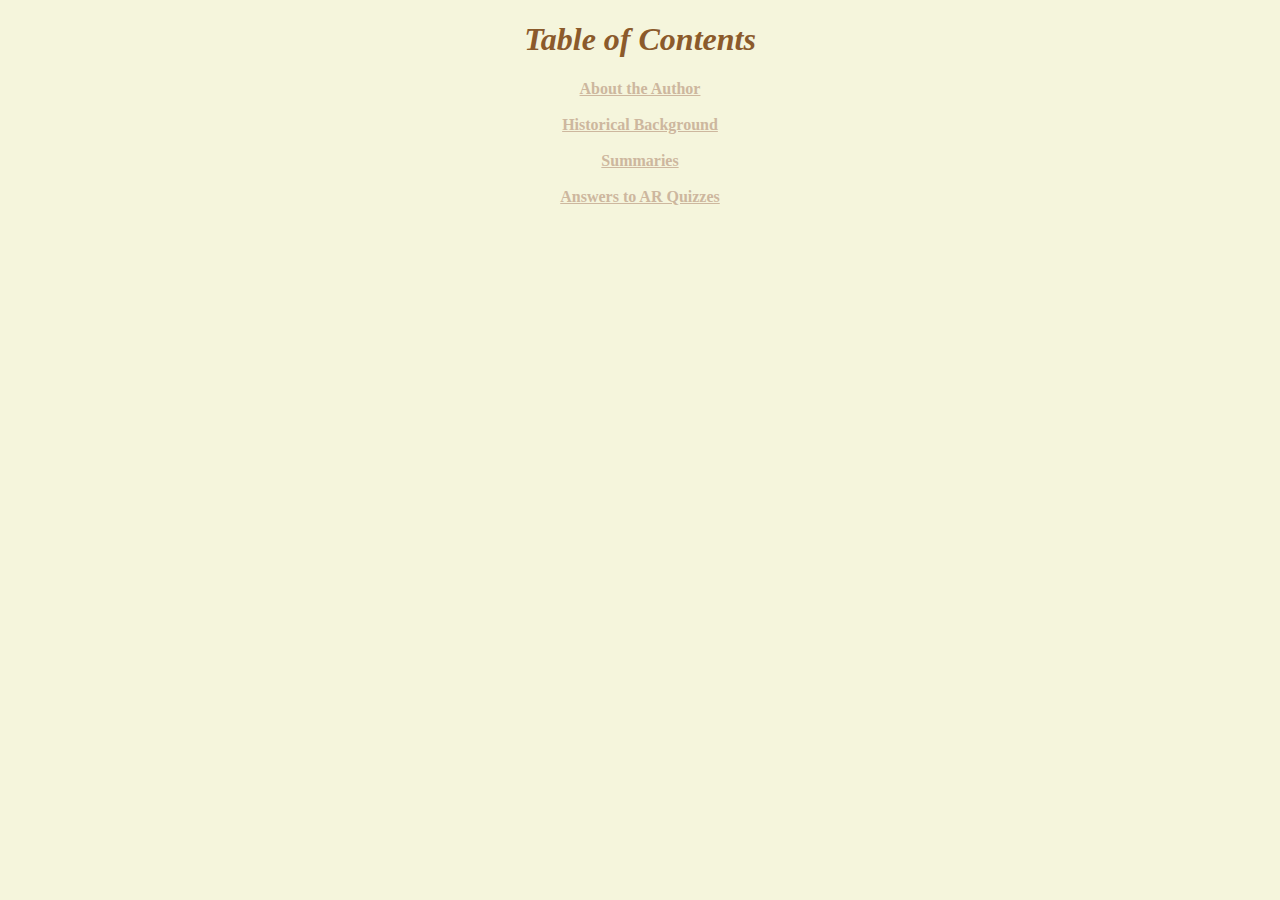
<file: index.html>
<!doctype html>
  <html lang="eng-US">
    <head>
      <meta charset="utf-8">
      <title>Table of Contents</title>
      <link rel="stylesheet" href="css/index.css">
    </head>
    <body>
      <h1><i>Table of Contents</h1></i>
<!--List-->
      <li><b><a href="About the Author.html"<li>About the Author</li></b></a>
<br>
      <li><b><a href="Historical Background.html"<li>Historical Background</li></b></a>
<br>
      <li><b><a href="Summaries.html"<li>Summaries</li></b></a>
<br>
      <li><b><a href="Answers to AR Quizzes.html"<li>Answers to AR Quizzes</li></b></a>
</body>
</html>
</file>
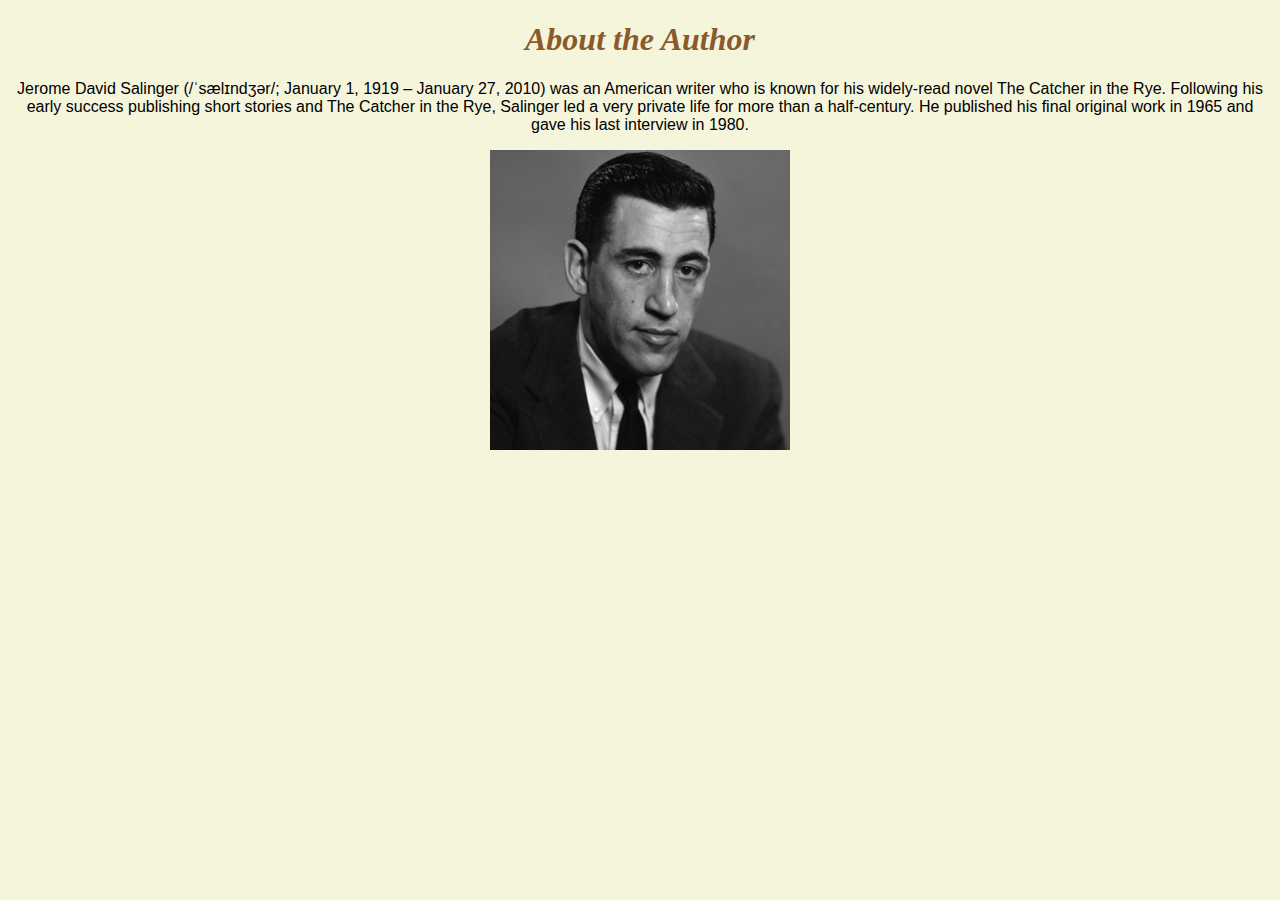
<file: About the Author.html>
<!doctype html>
  <html lang="eng-US">
  <head>
    <meta charset="utf-8">
    <title>About the Author</title>
    <link rel="stylesheet" href="css/author.css">
  </head>
  <body>
    <h1><i>About the Author</i></h1>
    <p>Jerome David Salinger (/ˈsælɪndʒər/; January 1, 1919 – January 27, 2010) was an American writer who is known for his widely-read novel The Catcher in the Rye. Following his early success publishing short stories and The Catcher in the Rye, Salinger led a very private life for more than a half-century. He published his final original work in 1965 and gave his last interview in 1980.</p>
<img src="photos/salinger.jpg" width="300" heigth="300">
  </body>
</html>
</file>
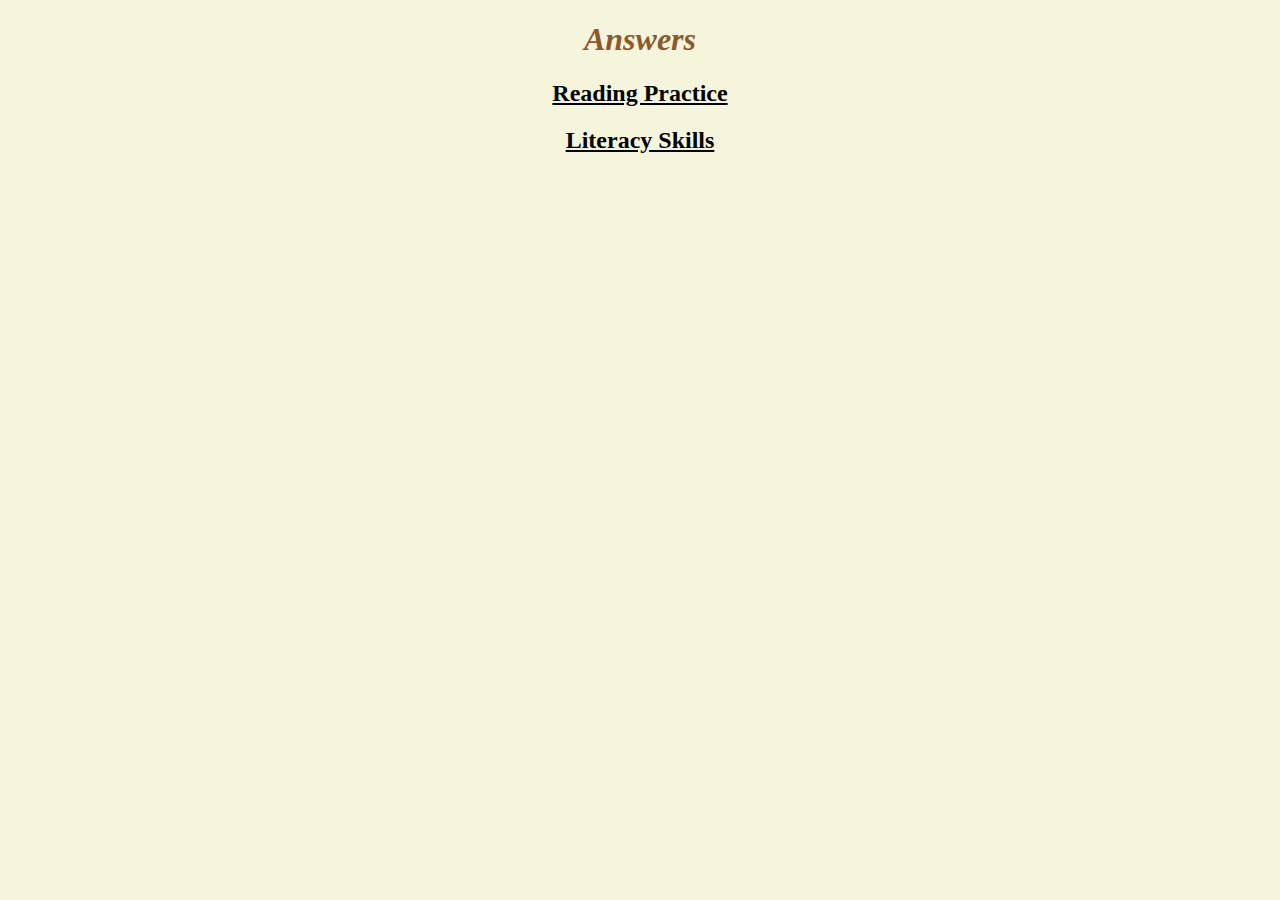
<file: Answers to AR Quizzes.html>
<!doctype html>
  <html lang="eng-US">
  <head>
    <meta charset="utf-8">
    <title>Answers to AR Quizzes</title>
    <link rel="stylesheet" href="css/author.css">
  </head>
  <body>
    <h1><i>Answers</i></h1>
    <h2><a href="Reading Practice.html">Reading Practice</h2>
    <h2><a href="Literacy Skills.html">Literacy Skills</h2>
    </body>
    </html>
</file>
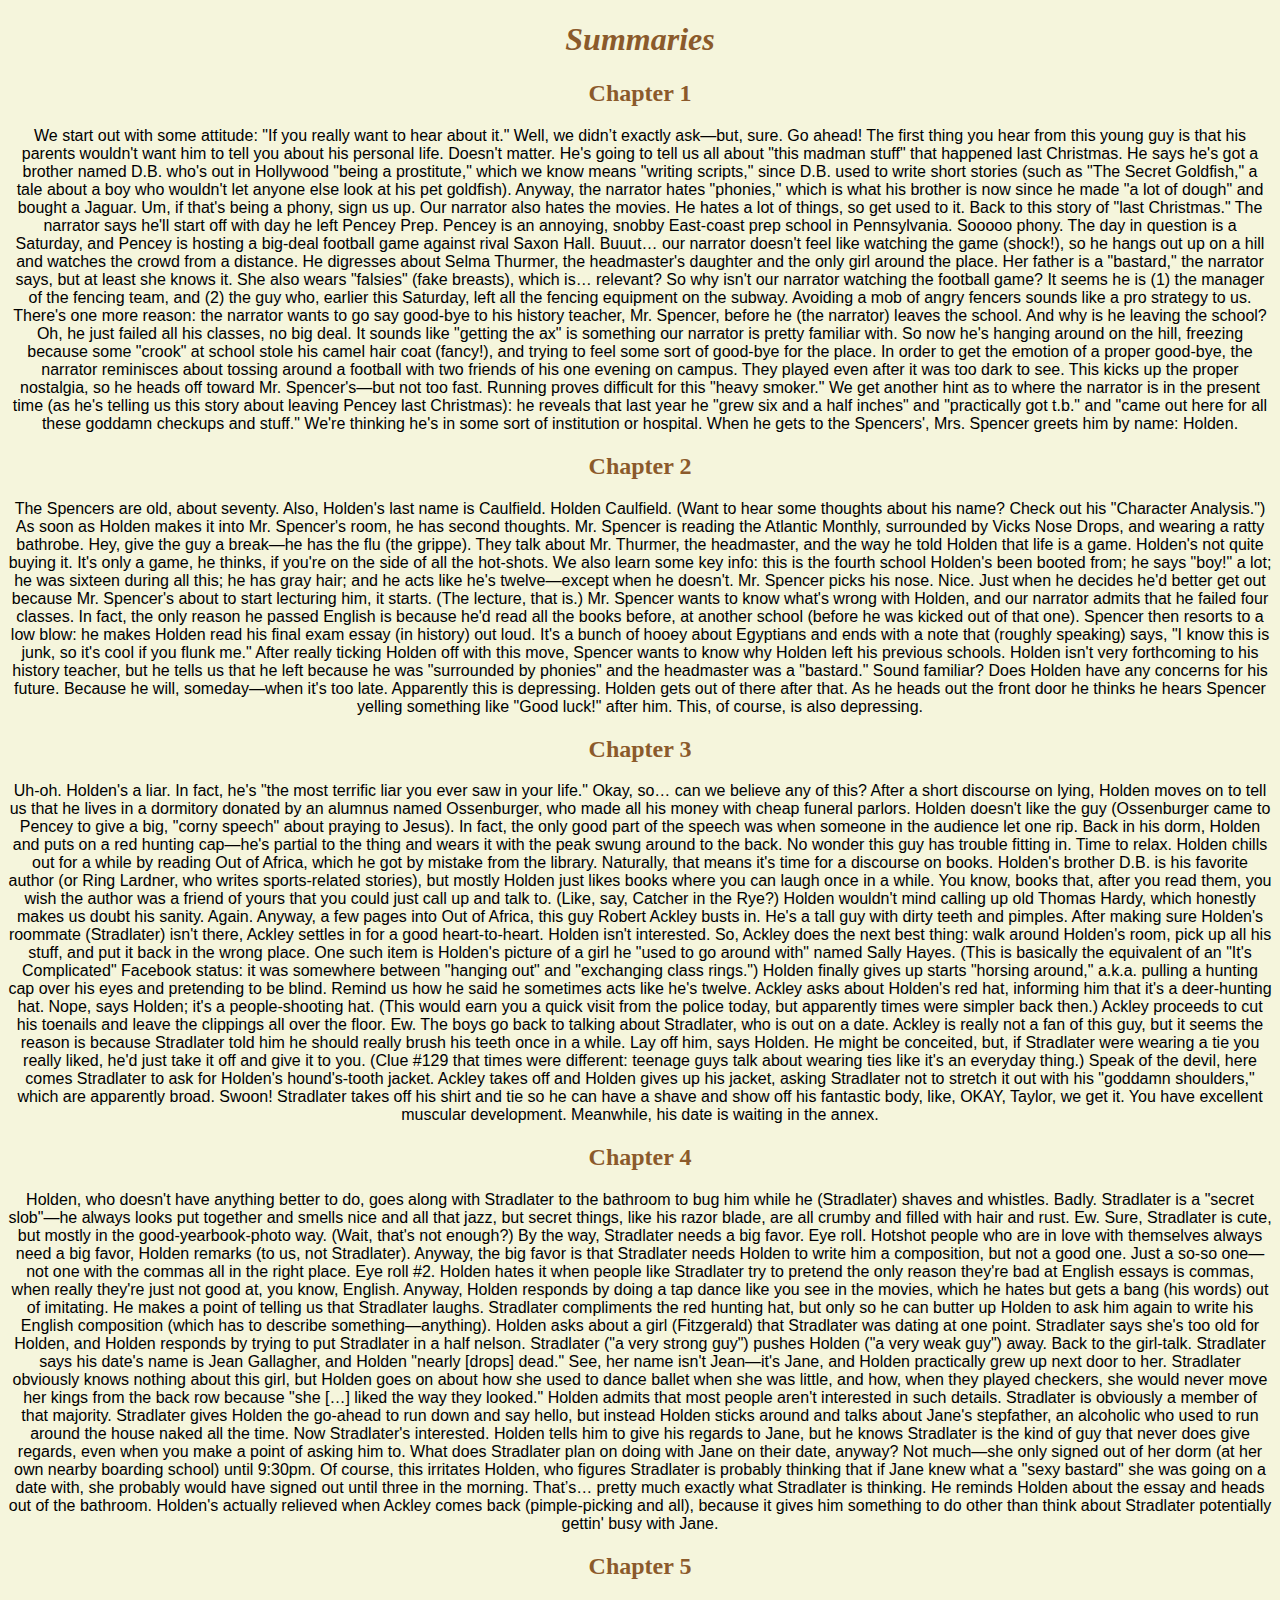
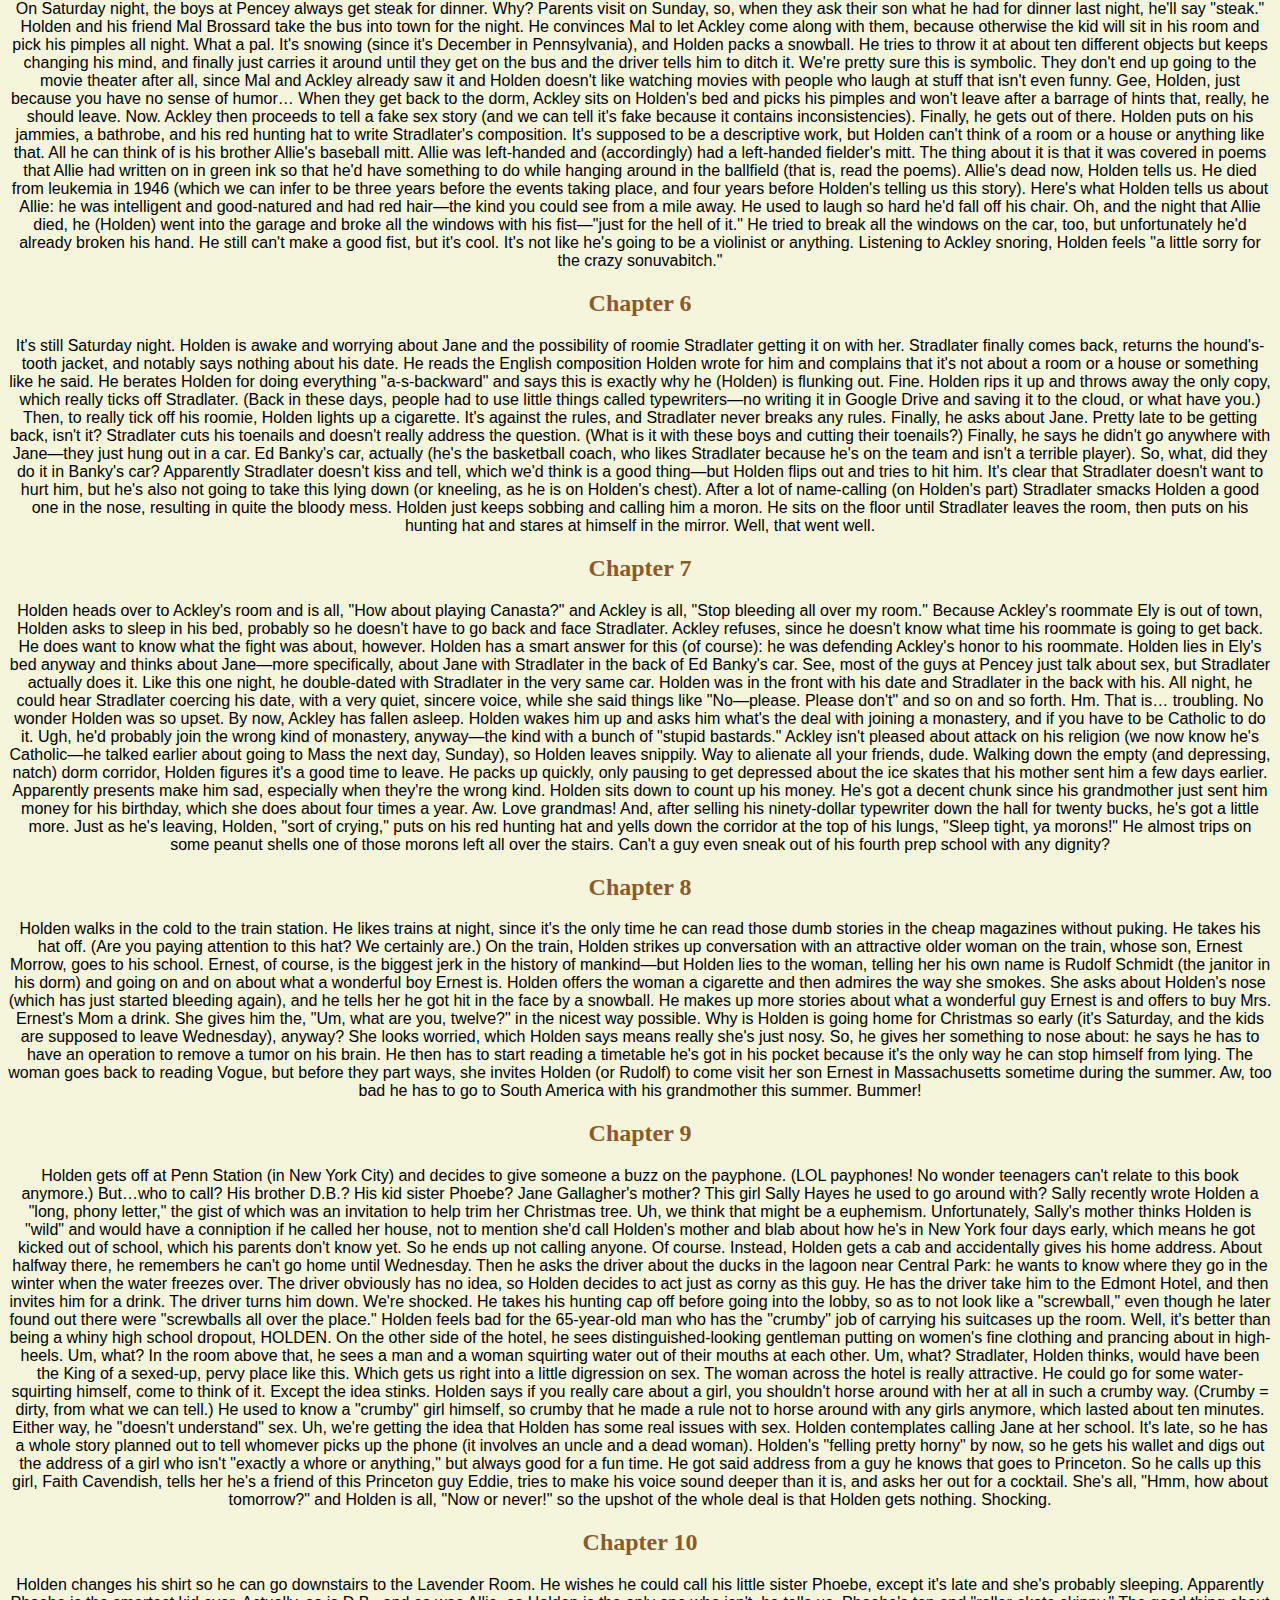
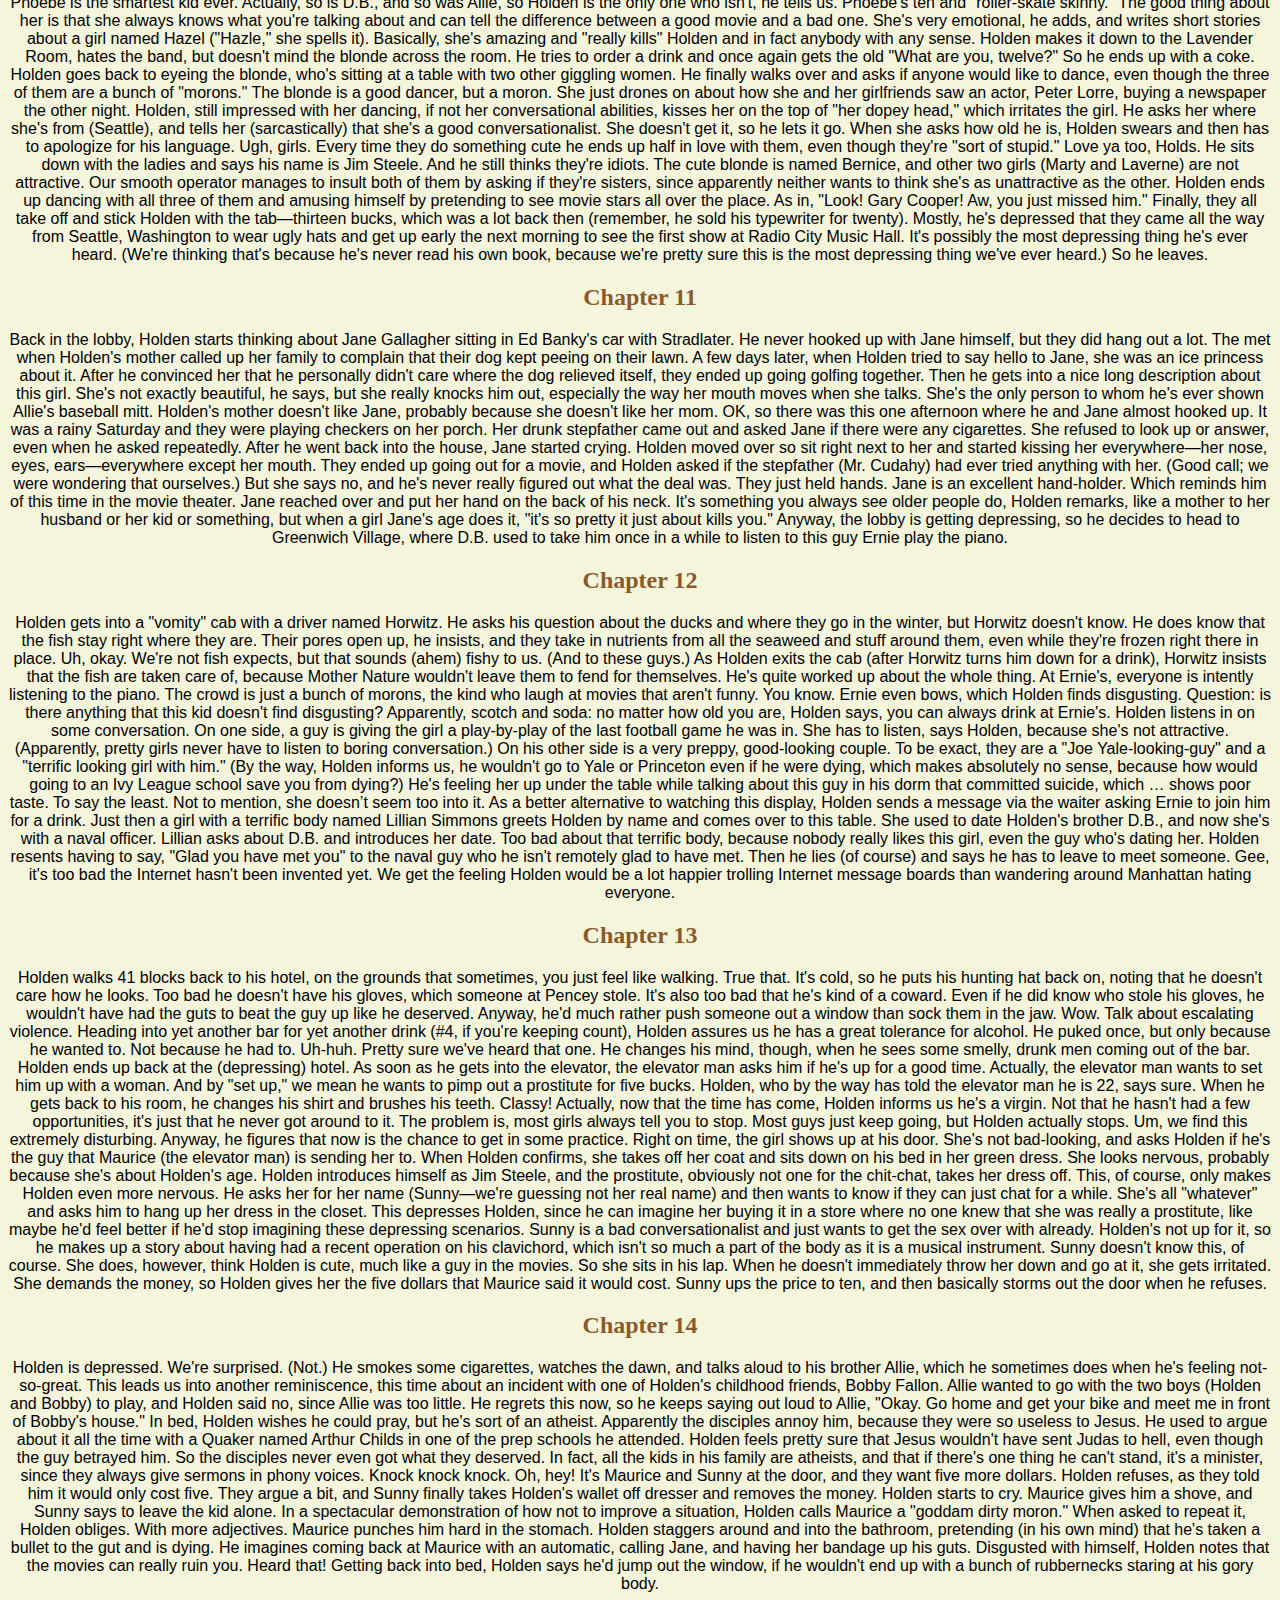
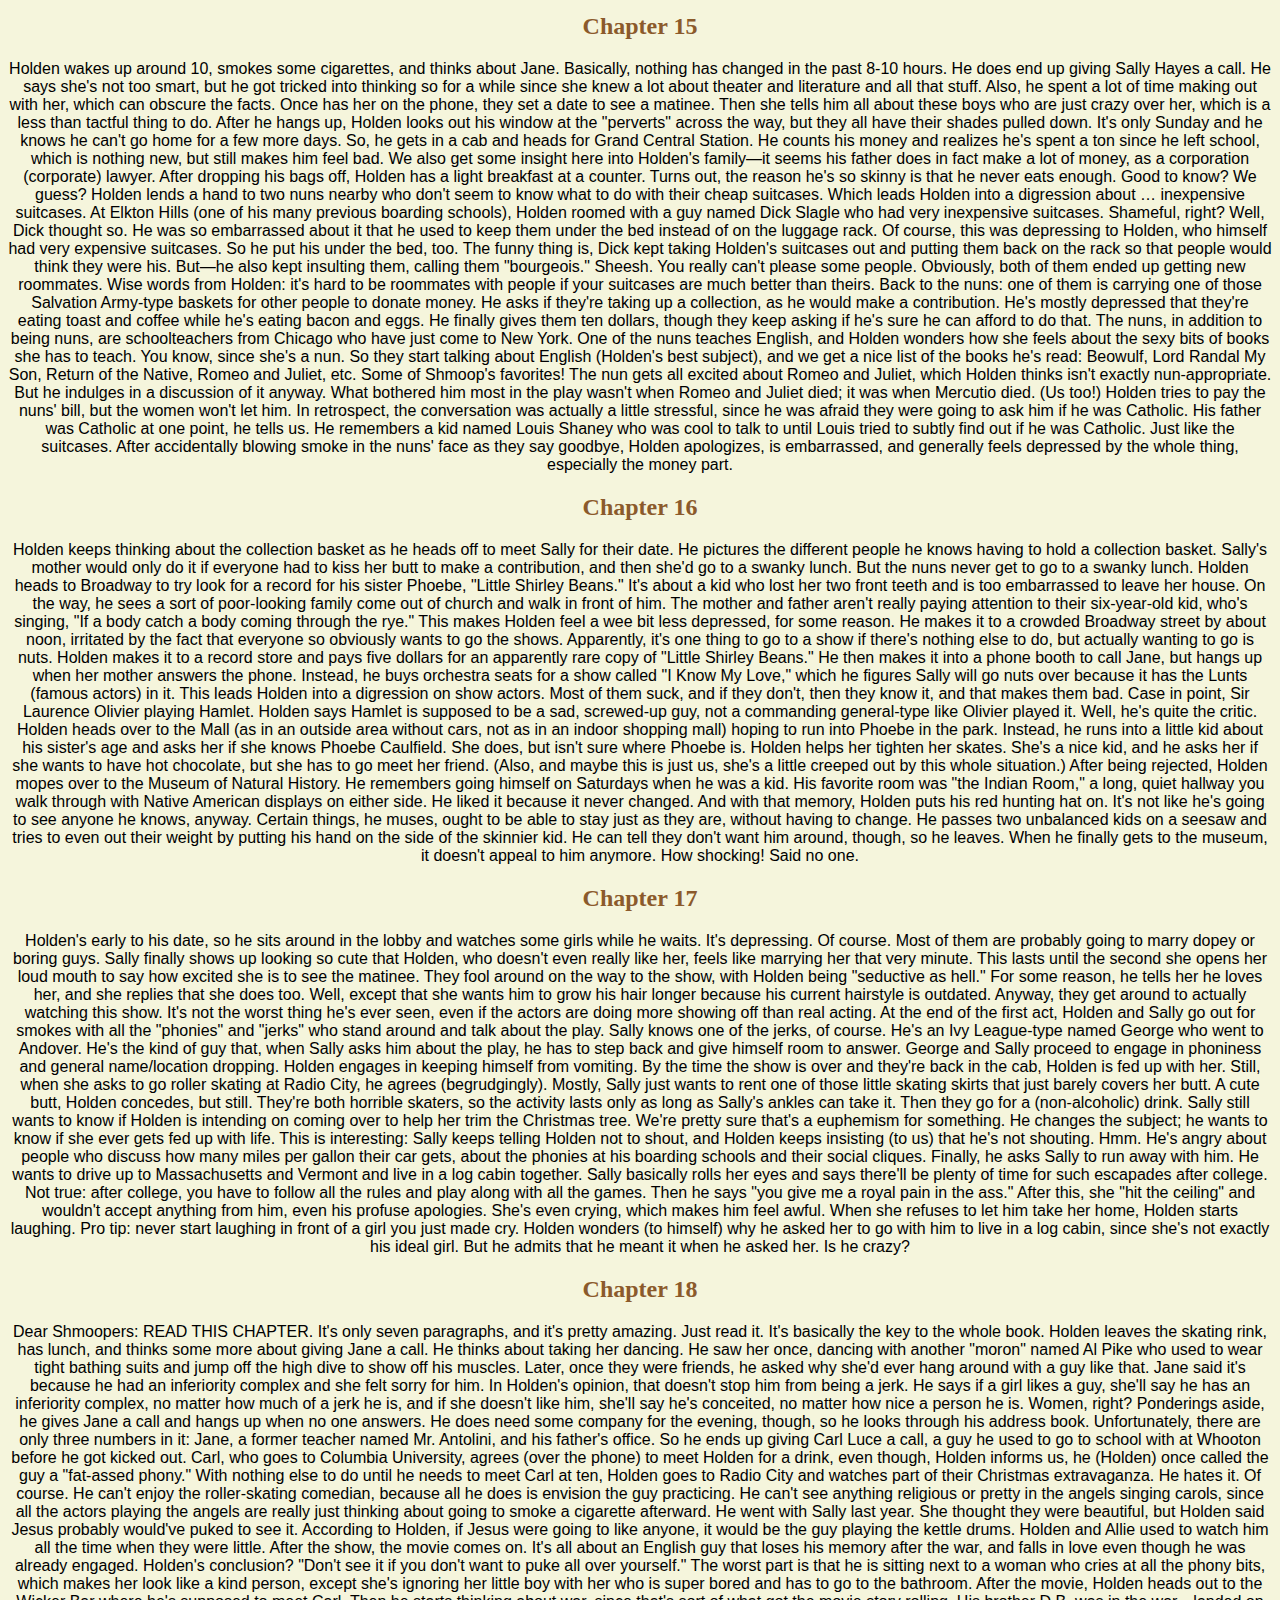
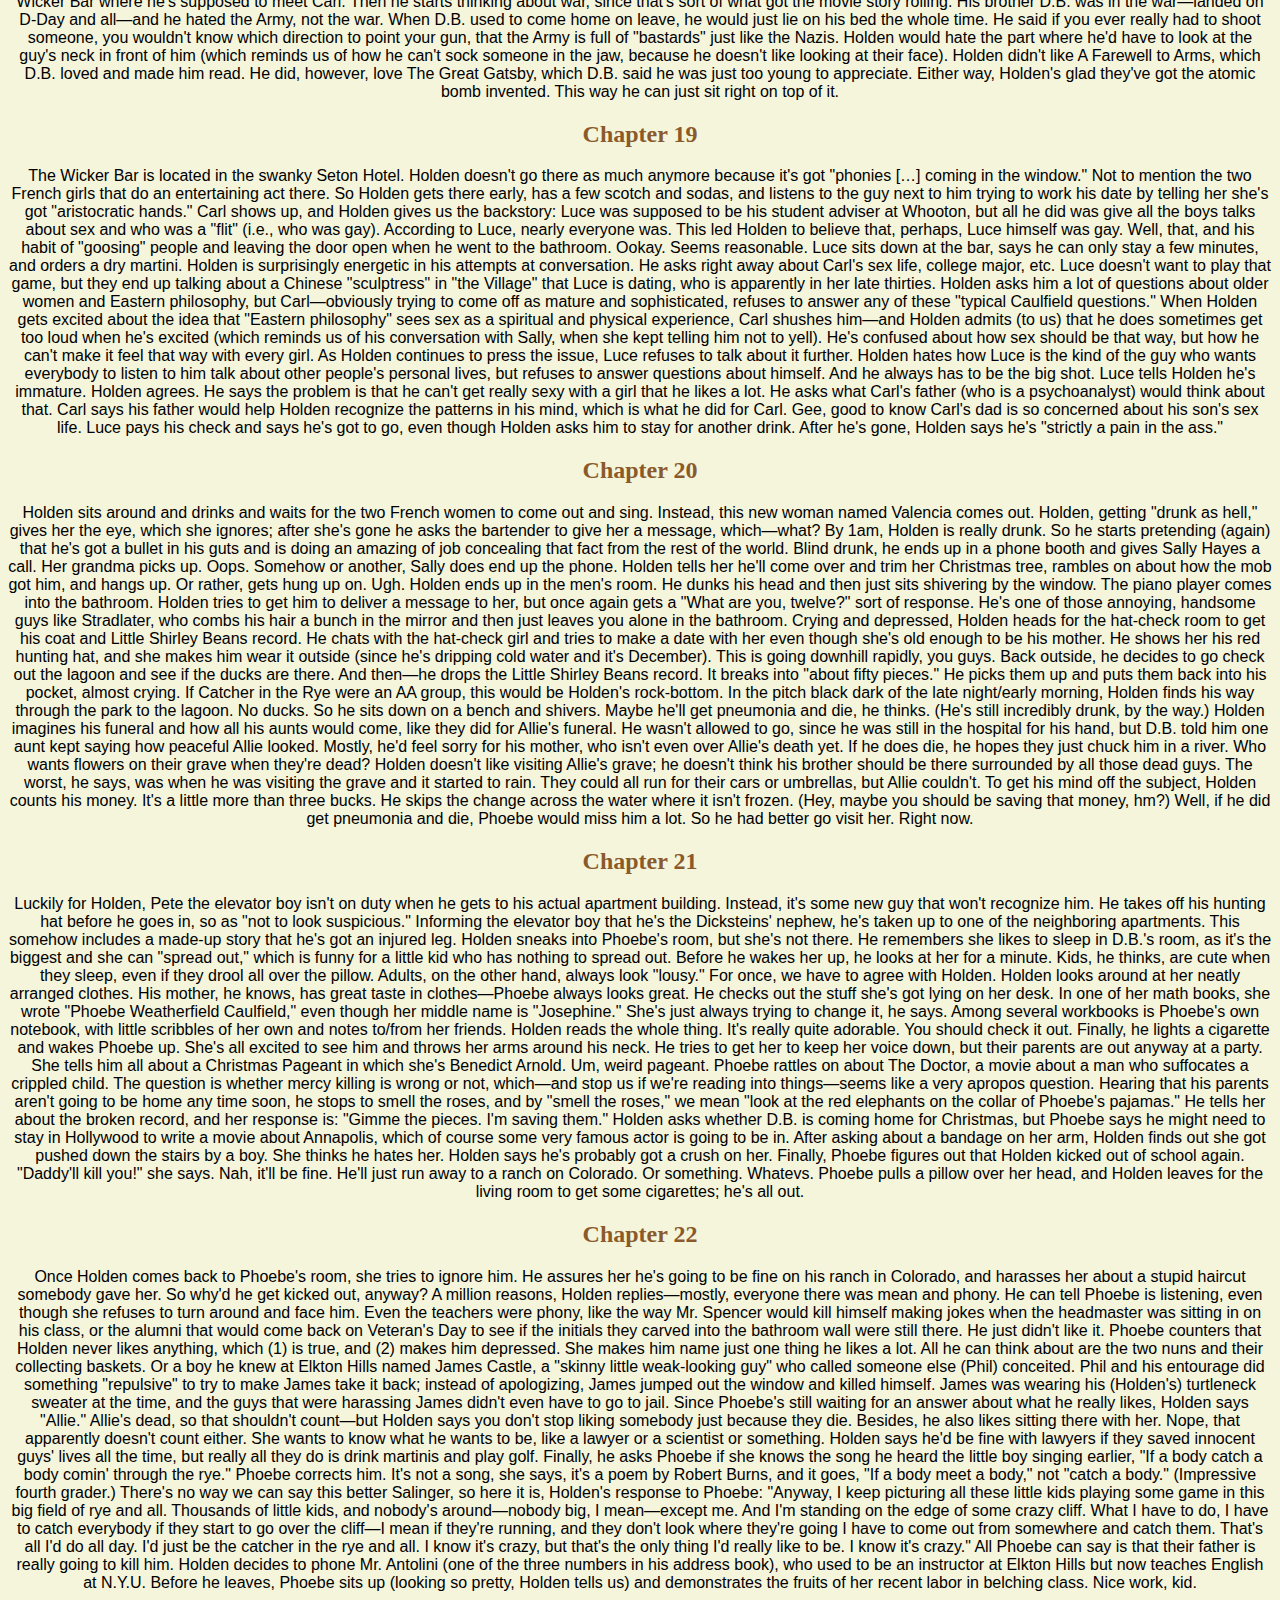
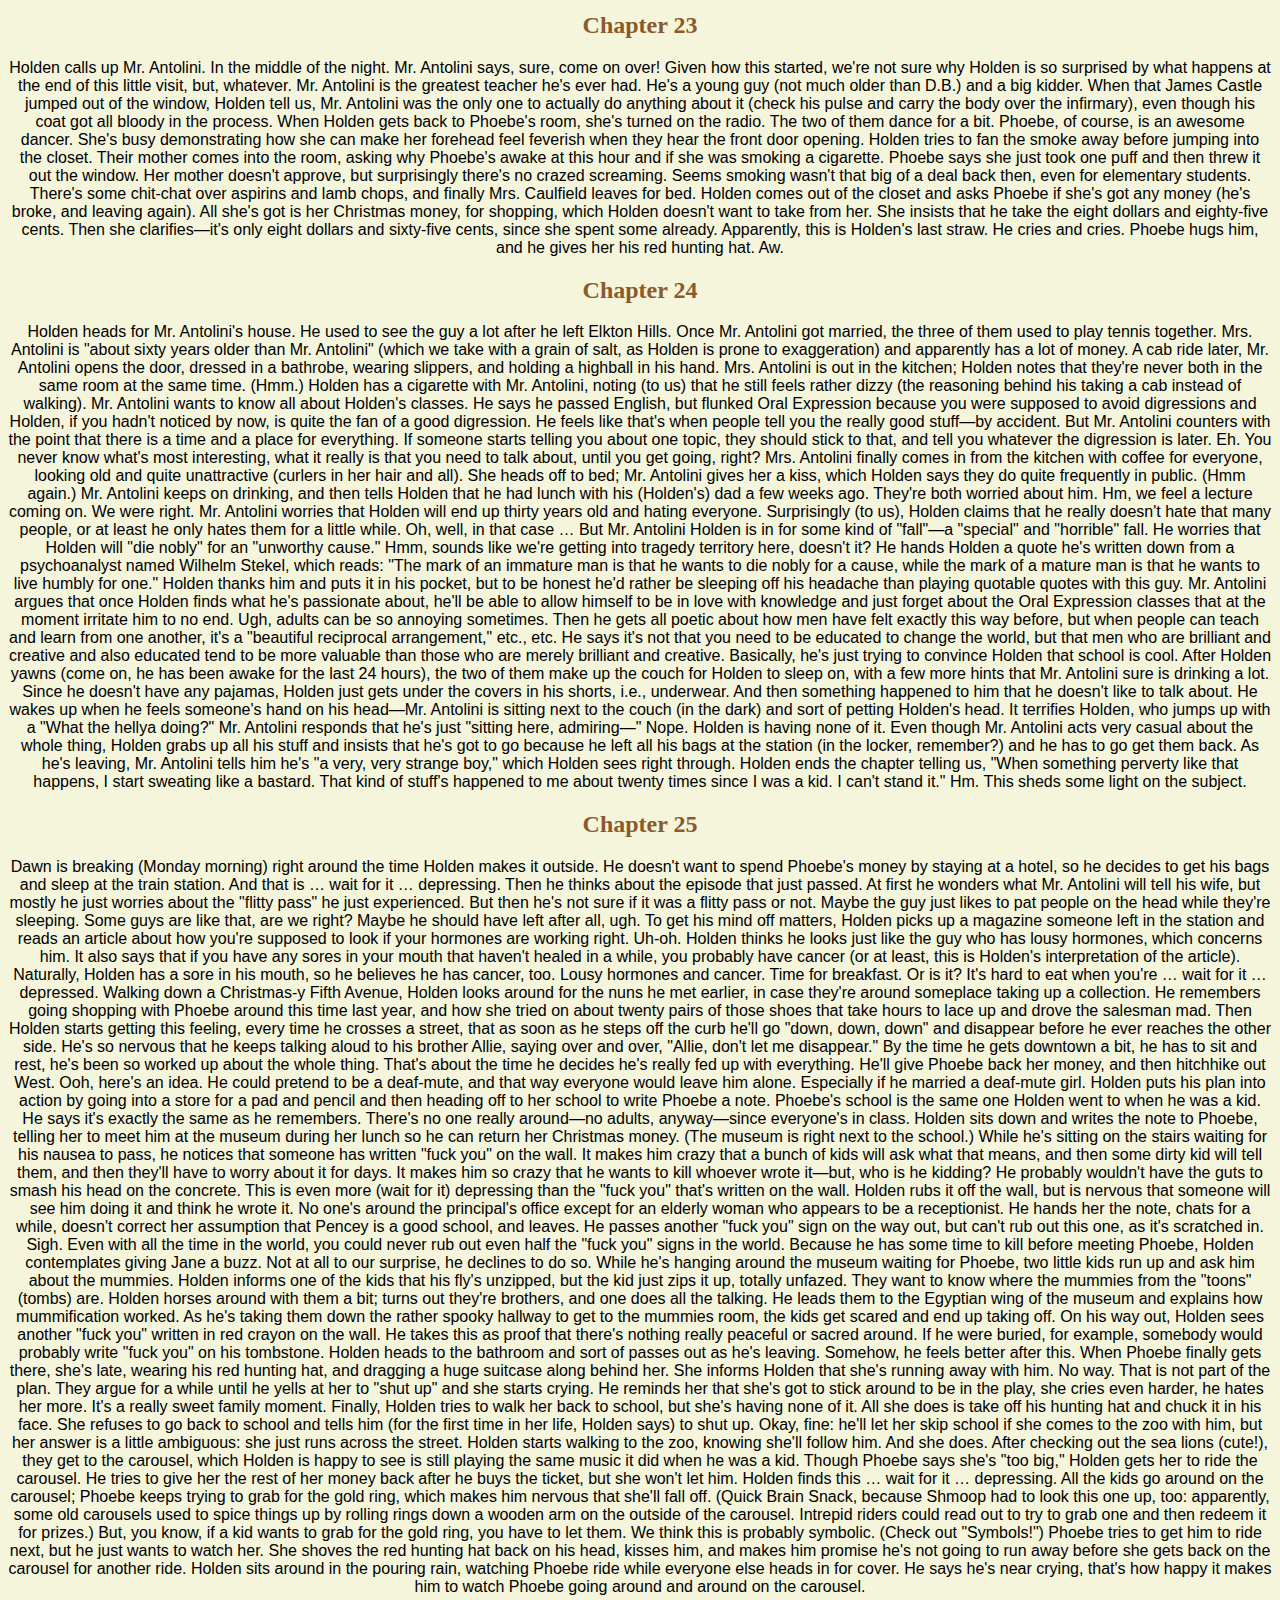
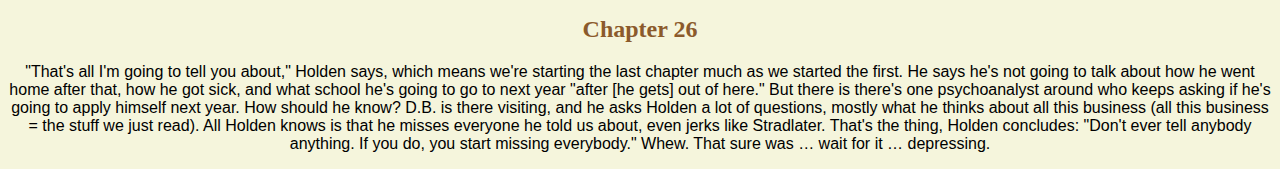
<file: Complete Summaries.html>
<!doctype html>
  <html lang="eng-US">
    <head>
      <meta charset="utf-8">
      <title>Complete Summaries</title>
      <link rel="stylesheet" href="css/summaries.css">
    </head>
  <body>
    <h1><i>Summaries</i></h1>
    <h2><a name="Chapter_1">Chapter 1</h2>
    <p>We start out with some attitude: "If you really want to hear about it."
Well, we didn’t exactly ask—but, sure. Go ahead!
The first thing you hear from this young guy is that his parents wouldn't want him to tell you about his personal life. Doesn't matter. He's going to tell us all about "this madman stuff" that happened last Christmas.
He says he's got a brother named D.B. who's out in Hollywood "being a prostitute," which we know means "writing scripts," since D.B. used to write short stories (such as "The Secret Goldfish," a tale about a boy who wouldn't let anyone else look at his pet goldfish).
Anyway, the narrator hates "phonies," which is what his brother is now since he made "a lot of dough" and bought a Jaguar.
Um, if that's being a phony, sign us up.
Our narrator also hates the movies. He hates a lot of things, so get used to it.


Back to this story of "last Christmas." The narrator says he'll start off with day he left Pencey Prep. Pencey is an annoying, snobby East-coast prep school in Pennsylvania. Sooooo phony.
The day in question is a Saturday, and Pencey is hosting a big-deal football game against rival Saxon Hall. Buuut… our narrator doesn't feel like watching the game (shock!), so he hangs out up on a hill and watches the crowd from a distance.
He digresses about Selma Thurmer, the headmaster's daughter and the only girl around the place. Her father is a "bastard," the narrator says, but at least she knows it. She also wears "falsies" (fake breasts), which is… relevant?
So why isn't our narrator watching the football game? It seems he is (1) the manager of the fencing team, and (2) the guy who, earlier this Saturday, left all the fencing equipment on the subway.
Avoiding a mob of angry fencers sounds like a pro strategy to us.
There's one more reason: the narrator wants to go say good-bye to his history teacher, Mr. Spencer, before he (the narrator) leaves the school.
And why is he leaving the school?
Oh, he just failed all his classes, no big deal.
It sounds like "getting the ax" is something our narrator is pretty familiar with.
So now he's hanging around on the hill, freezing because some "crook" at school stole his camel hair coat (fancy!), and trying to feel some sort of good-bye for the place.
In order to get the emotion of a proper good-bye, the narrator reminisces about tossing around a football with two friends of his one evening on campus. They played even after it was too dark to see.
This kicks up the proper nostalgia, so he heads off toward Mr. Spencer's—but not too fast. Running proves difficult for this "heavy smoker."
We get another hint as to where the narrator is in the present time (as he's telling us this story about leaving Pencey last Christmas): he reveals that last year he "grew six and a half inches" and "practically got t.b." and "came out here for all these goddamn checkups and stuff."
We're thinking he's in some sort of institution or hospital.
When he gets to the Spencers', Mrs. Spencer greets him by name: Holden.</p>
  <h2><a name="Chapter_2">Chapter 2</a></h2>
  <p>The Spencers are old, about seventy.
Also, Holden's last name is Caulfield. Holden Caulfield. (Want to hear some thoughts about his name? Check out his "Character Analysis.")
As soon as Holden makes it into Mr. Spencer's room, he has second thoughts.
Mr. Spencer is reading the Atlantic Monthly, surrounded by Vicks Nose Drops, and wearing a ratty bathrobe.
Hey, give the guy a break—he has the flu (the grippe).
They talk about Mr. Thurmer, the headmaster, and the way he told Holden that life is a game.
Holden's not quite buying it. It's only a game, he thinks, if you're on the side of all the hot-shots.
We also learn some key info: this is the fourth school Holden's been booted from; he says "boy!" a lot; he was sixteen during all this; he has gray hair; and he acts like he's twelve—except when he doesn't.
Mr. Spencer picks his nose.
Nice.
Just when he decides he'd better get out because Mr. Spencer's about to start lecturing him, it starts. (The lecture, that is.)
Mr. Spencer wants to know what's wrong with Holden, and our narrator admits that he failed four classes.
In fact, the only reason he passed English is because he'd read all the books before, at another school (before he was kicked out of that one).
Spencer then resorts to a low blow: he makes Holden read his final exam essay (in history) out loud. It's a bunch of hooey about Egyptians and ends with a note that (roughly speaking) says, "I know this is junk, so it's cool if you flunk me."
After really ticking Holden off with this move, Spencer wants to know why Holden left his previous schools.
Holden isn't very forthcoming to his history teacher, but he tells us that he left because he was "surrounded by phonies" and the headmaster was a "bastard." Sound familiar?
Does Holden have any concerns for his future. Because he will, someday—when it's too late.
Apparently this is depressing.
Holden gets out of there after that. As he heads out the front door he thinks he hears Spencer yelling something like "Good luck!" after him.
This, of course, is also depressing.</p>
<h2><a name="Chapter_3">Chapter 3</a></h2>
  <p>Uh-oh. Holden's a liar. In fact, he's "the most terrific liar you ever saw in your life."
Okay, so… can we believe any of this?
After a short discourse on lying, Holden moves on to tell us that he lives in a dormitory donated by an alumnus named Ossenburger, who made all his money with cheap funeral parlors.
Holden doesn't like the guy (Ossenburger came to Pencey to give a big, "corny speech" about praying to Jesus).
In fact, the only good part of the speech was when someone in the audience let one rip.
Back in his dorm, Holden and puts on a red hunting cap—he's partial to the thing and wears it with the peak swung around to the back.
No wonder this guy has trouble fitting in.
Time to relax. Holden chills out for a while by reading Out of Africa, which he got by mistake from the library.
Naturally, that means it's time for a discourse on books. Holden's brother D.B. is his favorite author (or Ring Lardner, who writes sports-related stories), but mostly Holden just likes books where you can laugh once in a while.
You know, books that, after you read them, you wish the author was a friend of yours that you could just call up and talk to. (Like, say, Catcher in the Rye?)
Holden wouldn't mind calling up old Thomas Hardy, which honestly makes us doubt his sanity. Again.
Anyway, a few pages into Out of Africa, this guy Robert Ackley busts in. He's a tall guy with dirty teeth and pimples.
After making sure Holden's roommate (Stradlater) isn't there, Ackley settles in for a good heart-to-heart.
Holden isn't interested.
So, Ackley does the next best thing: walk around Holden's room, pick up all his stuff, and put it back in the wrong place.
One such item is Holden's picture of a girl he "used to go around with" named Sally Hayes. (This is basically the equivalent of an "It's Complicated" Facebook status: it was somewhere between "hanging out" and "exchanging class rings.")
Holden finally gives up starts "horsing around," a.k.a. pulling a hunting cap over his eyes and pretending to be blind.
Remind us how he said he sometimes acts like he's twelve.
Ackley asks about Holden's red hat, informing him that it's a deer-hunting hat.
Nope, says Holden; it's a people-shooting hat. (This would earn you a quick visit from the police today, but apparently times were simpler back then.)
Ackley proceeds to cut his toenails and leave the clippings all over the floor. Ew.
The boys go back to talking about Stradlater, who is out on a date. Ackley is really not a fan of this guy, but it seems the reason is because Stradlater told him he should really brush his teeth once in a while.
Lay off him, says Holden. He might be conceited, but, if Stradlater were wearing a tie you really liked, he'd just take it off and give it to you.
(Clue #129 that times were different: teenage guys talk about wearing ties like it's an everyday thing.)
Speak of the devil, here comes Stradlater to ask for Holden's hound's-tooth jacket.
Ackley takes off and Holden gives up his jacket, asking Stradlater not to stretch it out with his "goddamn shoulders," which are apparently broad. Swoon!
Stradlater takes off his shirt and tie so he can have a shave and show off his fantastic body, like, OKAY, Taylor, we get it. You have excellent muscular development.
Meanwhile, his date is waiting in the annex.</p>
  <h2><a name="Chapter_4">Chapter 4</a></h2>
    <p>Holden, who doesn't have anything better to do, goes along with Stradlater to the bathroom to bug him while he (Stradlater) shaves and whistles. Badly.
Stradlater is a "secret slob"—he always looks put together and smells nice and all that jazz, but secret things, like his razor blade, are all crumby and filled with hair and rust. Ew.
Sure, Stradlater is cute, but mostly in the good-yearbook-photo way. (Wait, that's not enough?)
By the way, Stradlater needs a big favor. Eye roll. Hotshot people who are in love with themselves always need a big favor, Holden remarks (to us, not Stradlater).
Anyway, the big favor is that Stradlater needs Holden to write him a composition, but not a good one. Just a so-so one—not one with the commas all in the right place.
Eye roll #2. Holden hates it when people like Stradlater try to pretend the only reason they're bad at English essays is commas, when really they're just not good at, you know, English.
Anyway, Holden responds by doing a tap dance like you see in the movies, which he hates but gets a bang (his words) out of imitating.
He makes a point of telling us that Stradlater laughs.
Stradlater compliments the red hunting hat, but only so he can butter up Holden to ask him again to write his English composition (which has to describe something—anything).
Holden asks about a girl (Fitzgerald) that Stradlater was dating at one point. Stradlater says she's too old for Holden, and Holden responds by trying to put Stradlater in a half nelson.
Stradlater ("a very strong guy") pushes Holden ("a very weak guy") away.
Back to the girl-talk. Stradlater says his date's name is Jean Gallagher, and Holden "nearly [drops] dead."
See, her name isn't Jean—it's Jane, and Holden practically grew up next door to her.
Stradlater obviously knows nothing about this girl, but Holden goes on about how she used to dance ballet when she was little, and how, when they played checkers, she would never move her kings from the back row because "she […] liked the way they looked."
Holden admits that most people aren't interested in such details. Stradlater is obviously a member of that majority.
Stradlater gives Holden the go-ahead to run down and say hello, but instead Holden sticks around and talks about Jane's stepfather, an alcoholic who used to run around the house naked all the time.
Now Stradlater's interested.
Holden tells him to give his regards to Jane, but he knows Stradlater is the kind of guy that never does give regards, even when you make a point of asking him to.
What does Stradlater plan on doing with Jane on their date, anyway?
Not much—she only signed out of her dorm (at her own nearby boarding school) until 9:30pm.
Of course, this irritates Holden, who figures Stradlater is probably thinking that if Jane knew what a "sexy bastard" she was going on a date with, she probably would have signed out until three in the morning.
That’s… pretty much exactly what Stradlater is thinking. He reminds Holden about the essay and heads out of the bathroom.
Holden's actually relieved when Ackley comes back (pimple-picking and all), because it gives him something to do other than think about Stradlater potentially gettin' busy with Jane.</p>
  <h2><a name="Chapter_5">Chapter 5</h2>
    <p>On Saturday night, the boys at Pencey always get steak for dinner.
Why? Parents visit on Sunday, so, when they ask their son what he had for dinner last night, he'll say "steak."
Holden and his friend Mal Brossard take the bus into town for the night. He convinces Mal to let Ackley come along with them, because otherwise the kid will sit in his room and pick his pimples all night. What a pal.
It's snowing (since it's December in Pennsylvania), and Holden packs a snowball.
He tries to throw it at about ten different objects but keeps changing his mind, and finally just carries it around until they get on the bus and the driver tells him to ditch it. We're pretty sure this is symbolic.
They don't end up going to the movie theater after all, since Mal and Ackley already saw it and Holden doesn't like watching movies with people who laugh at stuff that isn't even funny.
Gee, Holden, just because you have no sense of humor…
When they get back to the dorm, Ackley sits on Holden's bed and picks his pimples and won't leave after a barrage of hints that, really, he should leave. Now. Ackley then proceeds to tell a fake sex story (and we can tell it's fake because it contains inconsistencies).
Finally, he gets out of there. Holden puts on his jammies, a bathrobe, and his red hunting hat to write Stradlater's composition.
It's supposed to be a descriptive work, but Holden can't think of a room or a house or anything like that. All he can think of is his brother Allie's baseball mitt.
Allie was left-handed and (accordingly) had a left-handed fielder's mitt. The thing about it is that it was covered in poems that Allie had written on in green ink so that he'd have something to do while hanging around in the ballfield (that is, read the poems).
Allie's dead now, Holden tells us. He died from leukemia in 1946 (which we can infer to be three years before the events taking place, and four years before Holden's telling us this story).
Here's what Holden tells us about Allie: he was intelligent and good-natured and had red hair—the kind you could see from a mile away. He used to laugh so hard he'd fall off his chair.
Oh, and the night that Allie died, he (Holden) went into the garage and broke all the windows with his fist—"just for the hell of it."
He tried to break all the windows on the car, too, but unfortunately he'd already broken his hand. He still can't make a good fist, but it's cool. It's not like he's going to be a violinist or anything.
Listening to Ackley snoring, Holden feels "a little sorry for the crazy sonuvabitch."</p>
<h2><a name="Chapter_6">Chapter 6</h2>
  <p>It's still Saturday night. Holden is awake and worrying about Jane and the possibility of roomie Stradlater getting it on with her.
Stradlater finally comes back, returns the hound's-tooth jacket, and notably says nothing about his date.
He reads the English composition Holden wrote for him and complains that it's not about a room or a house or something like he said. He berates Holden for doing everything "a-s-backward" and says this is exactly why he (Holden) is flunking out.
Fine. Holden rips it up and throws away the only copy, which really ticks off Stradlater. (Back in these days, people had to use little things called typewriters—no writing it in Google Drive and saving it to the cloud, or what have you.)
Then, to really tick off his roomie, Holden lights up a cigarette. It's against the rules, and Stradlater never breaks any rules.
Finally, he asks about Jane. Pretty late to be getting back, isn't it?
Stradlater cuts his toenails and doesn't really address the question. (What is it with these boys and cutting their toenails?)
Finally, he says he didn't go anywhere with Jane—they just hung out in a car. Ed Banky's car, actually (he's the basketball coach, who likes Stradlater because he's on the team and isn't a terrible player).
So, what, did they do it in Banky's car?
Apparently Stradlater doesn't kiss and tell, which we'd think is a good thing—but Holden flips out and tries to hit him.
It's clear that Stradlater doesn't want to hurt him, but he's also not going to take this lying down (or kneeling, as he is on Holden's chest).
After a lot of name-calling (on Holden's part) Stradlater smacks Holden a good one in the nose, resulting in quite the bloody mess.
Holden just keeps sobbing and calling him a moron. He sits on the floor until Stradlater leaves the room, then puts on his hunting hat and stares at himself in the mirror.
Well, that went well.</p>
<h2><a name="Chapter_7">Chapter 7</h2>
    <p>Holden heads over to Ackley's room and is all, "How about playing Canasta?" and Ackley is all, "Stop bleeding all over my room."
Because Ackley's roommate Ely is out of town, Holden asks to sleep in his bed, probably so he doesn't have to go back and face Stradlater.
Ackley refuses, since he doesn't know what time his roommate is going to get back.
He does want to know what the fight was about, however. Holden has a smart answer for this (of course): he was defending Ackley's honor to his roommate.
Holden lies in Ely's bed anyway and thinks about Jane—more specifically, about Jane with Stradlater in the back of Ed Banky's car. See, most of the guys at Pencey just talk about sex, but Stradlater actually does it.
Like this one night, he double-dated with Stradlater in the very same car. Holden was in the front with his date and Stradlater in the back with his.
All night, he could hear Stradlater coercing his date, with a very quiet, sincere voice, while she said things like "No—please. Please don't" and so on and so forth.
Hm. That is… troubling. No wonder Holden was so upset.
By now, Ackley has fallen asleep. Holden wakes him up and asks him what's the deal with joining a monastery, and if you have to be Catholic to do it. Ugh, he'd probably join the wrong kind of monastery, anyway—the kind with a bunch of "stupid bastards."
Ackley isn't pleased about attack on his religion (we now know he's Catholic—he talked earlier about going to Mass the next day, Sunday), so Holden leaves snippily.
Way to alienate all your friends, dude.
Walking down the empty (and depressing, natch) dorm corridor, Holden figures it's a good time to leave.
He packs up quickly, only pausing to get depressed about the ice skates that his mother sent him a few days earlier. Apparently presents make him sad, especially when they're the wrong kind.
Holden sits down to count up his money.
He's got a decent chunk since his grandmother just sent him money for his birthday, which she does about four times a year. Aw. Love grandmas! And, after selling his ninety-dollar typewriter down the hall for twenty bucks, he's got a little more.
Just as he's leaving, Holden, "sort of crying," puts on his red hunting hat and yells down the corridor at the top of his lungs, "Sleep tight, ya morons!" He almost trips on some peanut shells one of those morons left all over the stairs.
Can't a guy even sneak out of his fourth prep school with any dignity?</p>
<h2><a name="Chapter_8">Chapter 8</h2>
    <p>Holden walks in the cold to the train station. He likes trains at night, since it's the only time he can read those dumb stories in the cheap magazines without puking.
He takes his hat off. (Are you paying attention to this hat? We certainly are.)
On the train, Holden strikes up conversation with an attractive older woman on the train, whose son, Ernest Morrow, goes to his school.
Ernest, of course, is the biggest jerk in the history of mankind—but Holden lies to the woman, telling her his own name is Rudolf Schmidt (the janitor in his dorm) and going on and on about what a wonderful boy Ernest is.
Holden offers the woman a cigarette and then admires the way she smokes.
She asks about Holden's nose (which has just started bleeding again), and he tells her he got hit in the face by a snowball.
He makes up more stories about what a wonderful guy Ernest is and offers to buy Mrs. Ernest's Mom a drink. She gives him the, "Um, what are you, twelve?" in the nicest way possible.
Why is Holden is going home for Christmas so early (it's Saturday, and the kids are supposed to leave Wednesday), anyway?
She looks worried, which Holden says means really she's just nosy. So, he gives her something to nose about: he says he has to have an operation to remove a tumor on his brain. He then has to start reading a timetable he's got in his pocket because it's the only way he can stop himself from lying.
The woman goes back to reading Vogue, but before they part ways, she invites Holden (or Rudolf) to come visit her son Ernest in Massachusetts sometime during the summer.
Aw, too bad he has to go to South America with his grandmother this summer. Bummer!</p>

<h2><a name="Chapter_9">Chapter 9</h2>
  <p>Holden gets off at Penn Station (in New York City) and decides to give someone a buzz on the payphone. (LOL payphones! No wonder teenagers can't relate to this book anymore.)
But…who to call? His brother D.B.? His kid sister Phoebe? Jane Gallagher's mother? This girl Sally Hayes he used to go around with?
Sally recently wrote Holden a "long, phony letter," the gist of which was an invitation to help trim her Christmas tree.
Uh, we think that might be a euphemism.
Unfortunately, Sally's mother thinks Holden is "wild" and would have a conniption if he called her house, not to mention she'd call Holden's mother and blab about how he's in New York four days early, which means he got kicked out of school, which his parents don't know yet.
So he ends up not calling anyone. Of course.
Instead, Holden gets a cab and accidentally gives his home address. About halfway there, he remembers he can't go home until Wednesday.
Then he asks the driver about the ducks in the lagoon near Central Park: he wants to know where they go in the winter when the water freezes over.
The driver obviously has no idea, so Holden decides to act just as corny as this guy. He has the driver take him to the Edmont Hotel, and then invites him for a drink.
The driver turns him down. We're shocked.


He takes his hunting cap off before going into the lobby, so as to not look like a "screwball," even though he later found out there were "screwballs all over the place."
Holden feels bad for the 65-year-old man who has the "crumby" job of carrying his suitcases up the room.
Well, it's better than being a whiny high school dropout, HOLDEN.
On the other side of the hotel, he sees distinguished-looking gentleman putting on women's fine clothing and prancing about in high-heels. Um, what?
In the room above that, he sees a man and a woman squirting water out of their mouths at each other.
Um, what?
Stradlater, Holden thinks, would have been the King of a sexed-up, pervy place like this.
Which gets us right into a little digression on sex. The woman across the hotel is really attractive. He could go for some water-squirting himself, come to think of it.
Except the idea stinks. Holden says if you really care about a girl, you shouldn't horse around with her at all in such a crumby way. (Crumby = dirty, from what we can tell.)
He used to know a "crumby" girl himself, so crumby that he made a rule not to horse around with any girls anymore, which lasted about ten minutes.
Either way, he "doesn't understand" sex.
Uh, we're getting the idea that Holden has some real issues with sex.
Holden contemplates calling Jane at her school. It's late, so he has a whole story planned out to tell whomever picks up the phone (it involves an uncle and a dead woman).
Holden's "felling pretty horny" by now, so he gets his wallet and digs out the address of a girl who isn't "exactly a whore or anything," but always good for a fun time. He got said address from a guy he knows that goes to Princeton.
So he calls up this girl, Faith Cavendish, tells her he's a friend of this Princeton guy Eddie, tries to make his voice sound deeper than it is, and asks her out for a cocktail.
She's all, "Hmm, how about tomorrow?" and Holden is all, "Now or never!" so the upshot of the whole deal is that Holden gets nothing. Shocking.</p>
<h2><a name="Chapter_10">Chapter 10</h2>
  <p>Holden changes his shirt so he can go downstairs to the Lavender Room. He wishes he could call his little sister Phoebe, except it's late and she's probably sleeping.
Apparently Phoebe is the smartest kid ever. Actually, so is D.B., and so was Allie, so Holden is the only one who isn't, he tells us.
Phoebe's ten and "roller-skate skinny." The good thing about her is that she always knows what you're talking about and can tell the difference between a good movie and a bad one. She's very emotional, he adds, and writes short stories about a girl named Hazel ("Hazle," she spells it).
Basically, she's amazing and "really kills" Holden and in fact anybody with any sense.
Holden makes it down to the Lavender Room, hates the band, but doesn't mind the blonde across the room.
He tries to order a drink and once again gets the old "What are you, twelve?" So he ends up with a coke.
Holden goes back to eyeing the blonde, who's sitting at a table with two other giggling women. He finally walks over and asks if anyone would like to dance, even though the three of them are a bunch of "morons."
The blonde is a good dancer, but a moron. She just drones on about how she and her girlfriends saw an actor, Peter Lorre, buying a newspaper the other night.
Holden, still impressed with her dancing, if not her conversational abilities, kisses her on the top of "her dopey head," which irritates the girl.
He asks her where she's from (Seattle), and tells her (sarcastically) that she's a good conversationalist. She doesn't get it, so he lets it go.
When she asks how old he is, Holden swears and then has to apologize for his language.
Ugh, girls. Every time they do something cute he ends up half in love with them, even though they're "sort of stupid."
Love ya too, Holds.
He sits down with the ladies and says his name is Jim Steele. And he still thinks they're idiots.
The cute blonde is named Bernice, and other two girls (Marty and Laverne) are not attractive. Our smooth operator manages to insult both of them by asking if they're sisters, since apparently neither wants to think she's as unattractive as the other.
Holden ends up dancing with all three of them and amusing himself by pretending to see movie stars all over the place. As in, "Look! Gary Cooper! Aw, you just missed him."
Finally, they all take off and stick Holden with the tab—thirteen bucks, which was a lot back then (remember, he sold his typewriter for twenty).
Mostly, he's depressed that they came all the way from Seattle, Washington to wear ugly hats and get up early the next morning to see the first show at Radio City Music Hall. It's possibly the most depressing thing he's ever heard.
(We're thinking that's because he's never read his own book, because we're pretty sure this is the most depressing thing we've ever heard.)
So he leaves.</p>
<h2><a name="Chapter_11">Chapter 11</h2>
  <p>Back in the lobby, Holden starts thinking about Jane Gallagher sitting in Ed Banky's car with Stradlater.
He never hooked up with Jane himself, but they did hang out a lot.
The met when Holden's mother called up her family to complain that their dog kept peeing on their lawn. A few days later, when Holden tried to say hello to Jane, she was an ice princess about it.
After he convinced her that he personally didn't care where the dog relieved itself, they ended up going golfing together.
Then he gets into a nice long description about this girl. She's not exactly beautiful, he says, but she really knocks him out, especially the way her mouth moves when she talks. She's the only person to whom he's ever shown Allie's baseball mitt.
Holden's mother doesn't like Jane, probably because she doesn't like her mom.
OK, so there was this one afternoon where he and Jane almost hooked up. It was a rainy Saturday and they were playing checkers on her porch. Her drunk stepfather came out and asked Jane if there were any cigarettes. She refused to look up or answer, even when he asked repeatedly.
After he went back into the house, Jane started crying. Holden moved over so sit right next to her and started kissing her everywhere—her nose, eyes, ears—everywhere except her mouth.
They ended up going out for a movie, and Holden asked if the stepfather (Mr. Cudahy) had ever tried anything with her. (Good call; we were wondering that ourselves.)
But she says no, and he's never really figured out what the deal was.
They just held hands. Jane is an excellent hand-holder.
Which reminds him of this time in the movie theater. Jane reached over and put her hand on the back of his neck. It's something you always see older people do, Holden remarks, like a mother to her husband or her kid or something, but when a girl Jane's age does it, "it's so pretty it just about kills you."
Anyway, the lobby is getting depressing, so he decides to head to Greenwich Village, where D.B. used to take him once in a while to listen to this guy Ernie play the piano.
</p>
<h2><a name="Chapter_12">Chapter 12</h2>
  <p>Holden gets into a "vomity" cab with a driver named Horwitz. He asks his question about the ducks and where they go in the winter, but Horwitz doesn't know.
He does know that the fish stay right where they are. Their pores open up, he insists, and they take in nutrients from all the seaweed and stuff around them, even while they're frozen right there in place.
Uh, okay. We're not fish expects, but that sounds (ahem) fishy to us. (And to these guys.)
As Holden exits the cab (after Horwitz turns him down for a drink), Horwitz insists that the fish are taken care of, because Mother Nature wouldn't leave them to fend for themselves. He's quite worked up about the whole thing.
At Ernie's, everyone is intently listening to the piano. The crowd is just a bunch of morons, the kind who laugh at movies that aren't funny. You know.
Ernie even bows, which Holden finds disgusting. Question: is there anything that this kid doesn't find disgusting?
Apparently, scotch and soda: no matter how old you are, Holden says, you can always drink at Ernie's.
Holden listens in on some conversation. On one side, a guy is giving the girl a play-by-play of the last football game he was in. She has to listen, says Holden, because she's not attractive. (Apparently, pretty girls never have to listen to boring conversation.)
On his other side is a very preppy, good-looking couple. To be exact, they are a "Joe Yale-looking-guy" and a "terrific looking girl with him."
(By the way, Holden informs us, he wouldn't go to Yale or Princeton even if he were dying, which makes absolutely no sense, because how would going to an Ivy League school save you from dying?)
He's feeling her up under the table while talking about this guy in his dorm that committed suicide, which … shows poor taste. To say the least. Not to mention, she doesn’t seem too into it.
As a better alternative to watching this display, Holden sends a message via the waiter asking Ernie to join him for a drink.
Just then a girl with a terrific body named Lillian Simmons greets Holden by name and comes over to this table.
She used to date Holden's brother D.B., and now she's with a naval officer.
Lillian asks about D.B. and introduces her date. Too bad about that terrific body, because nobody really likes this girl, even the guy who's dating her.
Holden resents having to say, "Glad you have met you" to the naval guy who he isn't remotely glad to have met.
Then he lies (of course) and says he has to leave to meet someone.
Gee, it's too bad the Internet hasn't been invented yet. We get the feeling Holden would be a lot happier trolling Internet message boards than wandering around Manhattan hating everyone.</p>
<h2><a name="Chapter_13">Chapter 13</h2>
  <p>Holden walks 41 blocks back to his hotel, on the grounds that sometimes, you just feel like walking. True that.
It's cold, so he puts his hunting hat back on, noting that he doesn't care how he looks.
Too bad he doesn't have his gloves, which someone at Pencey stole.
It's also too bad that he's kind of a coward. Even if he did know who stole his gloves, he wouldn't have had the guts to beat the guy up like he deserved.
Anyway, he'd much rather push someone out a window than sock them in the jaw.
Wow. Talk about escalating violence.
Heading into yet another bar for yet another drink (#4, if you're keeping count), Holden assures us he has a great tolerance for alcohol. He puked once, but only because he wanted to. Not because he had to.
Uh-huh. Pretty sure we've heard that one.
He changes his mind, though, when he sees some smelly, drunk men coming out of the bar. Holden ends up back at the (depressing) hotel.
As soon as he gets into the elevator, the elevator man asks him if he's up for a good time.
Actually, the elevator man wants to set him up with a woman. And by "set up," we mean he wants to pimp out a prostitute for five bucks.
Holden, who by the way has told the elevator man he is 22, says sure. When he gets back to his room, he changes his shirt and brushes his teeth. Classy!
Actually, now that the time has come, Holden informs us he's a virgin. Not that he hasn't had a few opportunities, it's just that he never got around to it.
The problem is, most girls always tell you to stop. Most guys just keep going, but Holden actually stops.
Um, we find this extremely disturbing.
Anyway, he figures that now is the chance to get in some practice.
Right on time, the girl shows up at his door. She's not bad-looking, and asks Holden if he's the guy that Maurice (the elevator man) is sending her to.
When Holden confirms, she takes off her coat and sits down on his bed in her green dress. She looks nervous, probably because she's about Holden's age.
Holden introduces himself as Jim Steele, and the prostitute, obviously not one for the chit-chat, takes her dress off.
This, of course, only makes Holden even more nervous.
He asks her for her name (Sunny—we're guessing not her real name) and then wants to know if they can just chat for a while.
She's all "whatever" and asks him to hang up her dress in the closet. This depresses Holden, since he can imagine her buying it in a store where no one knew that she was really a prostitute, like maybe he'd feel better if he'd stop imagining these depressing scenarios.
Sunny is a bad conversationalist and just wants to get the sex over with already.
Holden's not up for it, so he makes up a story about having had a recent operation on his clavichord, which isn't so much a part of the body as it is a musical instrument. Sunny doesn't know this, of course.
She does, however, think Holden is cute, much like a guy in the movies. So she sits in his lap.
When he doesn't immediately throw her down and go at it, she gets irritated. She demands the money, so Holden gives her the five dollars that Maurice said it would cost.
Sunny ups the price to ten, and then basically storms out the door when he refuses.</p>
<h2><a name="Chapter_14">Chapter 14</h2>
  <p>Holden is depressed. We're surprised. (Not.)
He smokes some cigarettes, watches the dawn, and talks aloud to his brother Allie, which he sometimes does when he's feeling not-so-great.
This leads us into another reminiscence, this time about an incident with one of Holden's childhood friends, Bobby Fallon. Allie wanted to go with the two boys (Holden and Bobby) to play, and Holden said no, since Allie was too little.
He regrets this now, so he keeps saying out loud to Allie, "Okay. Go home and get your bike and meet me in front of Bobby's house."
In bed, Holden wishes he could pray, but he's sort of an atheist. Apparently the disciples annoy him, because they were so useless to Jesus.
He used to argue about it all the time with a Quaker named Arthur Childs in one of the prep schools he attended.
Holden feels pretty sure that Jesus wouldn't have sent Judas to hell, even though the guy betrayed him. So the disciples never even got what they deserved.
In fact, all the kids in his family are atheists, and that if there's one thing he can't stand, it's a minister, since they always give sermons in phony voices.
Knock knock knock.
Oh, hey! It's Maurice and Sunny at the door, and they want five more dollars.
Holden refuses, as they told him it would only cost five. They argue a bit, and Sunny finally takes Holden's wallet off dresser and removes the money.
Holden starts to cry. Maurice gives him a shove, and Sunny says to leave the kid alone.
In a spectacular demonstration of how not to improve a situation, Holden calls Maurice a "goddam dirty moron."
When asked to repeat it, Holden obliges. With more adjectives.
Maurice punches him hard in the stomach. Holden staggers around and into the bathroom, pretending (in his own mind) that he's taken a bullet to the gut and is dying. He imagines coming back at Maurice with an automatic, calling Jane, and having her bandage up his guts.
Disgusted with himself, Holden notes that the movies can really ruin you. Heard that!
Getting back into bed, Holden says he'd jump out the window, if he wouldn't end up with a bunch of rubbernecks staring at his gory body.
</p>
<h2><a name="Chapter_15">Chapter 15</h2>
  <p>Holden wakes up around 10, smokes some cigarettes, and thinks about Jane. Basically, nothing has changed in the past 8-10 hours.
He does end up giving Sally Hayes a call. He says she's not too smart, but he got tricked into thinking so for a while since she knew a lot about theater and literature and all that stuff. Also, he spent a lot of time making out with her, which can obscure the facts.
Once has her on the phone, they set a date to see a matinee. Then she tells him all about these boys who are just crazy over her, which is a less than tactful thing to do.
After he hangs up, Holden looks out his window at the "perverts" across the way, but they all have their shades pulled down.
It's only Sunday and he knows he can't go home for a few more days. So, he gets in a cab and heads for Grand Central Station.
He counts his money and realizes he's spent a ton since he left school, which is nothing new, but still makes him feel bad. We also get some insight here into Holden's family—it seems his father does in fact make a lot of money, as a corporation (corporate) lawyer.
After dropping his bags off, Holden has a light breakfast at a counter. Turns out, the reason he's so skinny is that he never eats enough.
Good to know? We guess?
Holden lends a hand to two nuns nearby who don't seem to know what to do with their cheap suitcases.
Which leads Holden into a digression about … inexpensive suitcases.
At Elkton Hills (one of his many previous boarding schools), Holden roomed with a guy named Dick Slagle who had very inexpensive suitcases. Shameful, right?
Well, Dick thought so. He was so embarrassed about it that he used to keep them under the bed instead of on the luggage rack.
Of course, this was depressing to Holden, who himself had very expensive suitcases. So he put his under the bed, too.
The funny thing is, Dick kept taking Holden's suitcases out and putting them back on the rack so that people would think they were his.
But—he also kept insulting them, calling them "bourgeois."
Sheesh. You really can't please some people.
Obviously, both of them ended up getting new roommates.
Wise words from Holden: it's hard to be roommates with people if your suitcases are much better than theirs.
Back to the nuns: one of them is carrying one of those Salvation Army-type baskets for other people to donate money.
He asks if they're taking up a collection, as he would make a contribution. He's mostly depressed that they're eating toast and coffee while he's eating bacon and eggs.
He finally gives them ten dollars, though they keep asking if he's sure he can afford to do that.
The nuns, in addition to being nuns, are schoolteachers from Chicago who have just come to New York.
One of the nuns teaches English, and Holden wonders how she feels about the sexy bits of books she has to teach. You know, since she's a nun.
So they start talking about English (Holden's best subject), and we get a nice list of the books he's read: Beowulf, Lord Randal My Son, Return of the Native, Romeo and Juliet, etc.
Some of Shmoop's favorites!
The nun gets all excited about Romeo and Juliet, which Holden thinks isn't exactly nun-appropriate. But he indulges in a discussion of it anyway.
What bothered him most in the play wasn't when Romeo and Juliet died; it was when Mercutio died. (Us too!)
Holden tries to pay the nuns' bill, but the women won't let him.
In retrospect, the conversation was actually a little stressful, since he was afraid they were going to ask him if he was Catholic.
His father was Catholic at one point, he tells us.
He remembers a kid named Louis Shaney who was cool to talk to until Louis tried to subtly find out if he was Catholic.
Just like the suitcases.
After accidentally blowing smoke in the nuns' face as they say goodbye, Holden apologizes, is embarrassed, and generally feels depressed by the whole thing, especially the money part.
</p>
<h2><a name="Chapter_16">Chapter 16</h2>
  <p>Holden keeps thinking about the collection basket as he heads off to meet Sally for their date.
He pictures the different people he knows having to hold a collection basket. Sally's mother would only do it if everyone had to kiss her butt to make a contribution, and then she'd go to a swanky lunch. But the nuns never get to go to a swanky lunch.
Holden heads to Broadway to try look for a record for his sister Phoebe, "Little Shirley Beans." It's about a kid who lost her two front teeth and is too embarrassed to leave her house.
On the way, he sees a sort of poor-looking family come out of church and walk in front of him. The mother and father aren't really paying attention to their six-year-old kid, who's singing, "If a body catch a body coming through the rye."
This makes Holden feel a wee bit less depressed, for some reason.
He makes it to a crowded Broadway street by about noon, irritated by the fact that everyone so obviously wants to go the shows.
Apparently, it's one thing to go to a show if there's nothing else to do, but actually wanting to go is nuts.
Holden makes it to a record store and pays five dollars for an apparently rare copy of "Little Shirley Beans."
He then makes it into a phone booth to call Jane, but hangs up when her mother answers the phone.
Instead, he buys orchestra seats for a show called "I Know My Love," which he figures Sally will go nuts over because it has the Lunts (famous actors) in it.
This leads Holden into a digression on show actors. Most of them suck, and if they don't, then they know it, and that makes them bad. Case in point, Sir Laurence Olivier playing Hamlet. Holden says Hamlet is supposed to be a sad, screwed-up guy, not a commanding general-type like Olivier played it.
Well, he's quite the critic.
Holden heads over to the Mall (as in an outside area without cars, not as in an indoor shopping mall) hoping to run into Phoebe in the park.
Instead, he runs into a little kid about his sister's age and asks her if she knows Phoebe Caulfield.
She does, but isn't sure where Phoebe is. Holden helps her tighten her skates. She's a nice kid, and he asks her if she wants to have hot chocolate, but she has to go meet her friend.
(Also, and maybe this is just us, she's a little creeped out by this whole situation.)
After being rejected, Holden mopes over to the Museum of Natural History. He remembers going himself on Saturdays when he was a kid.
His favorite room was "the Indian Room," a long, quiet hallway you walk through with Native American displays on either side. He liked it because it never changed.
And with that memory, Holden puts his red hunting hat on. It's not like he's going to see anyone he knows, anyway.
Certain things, he muses, ought to be able to stay just as they are, without having to change.
He passes two unbalanced kids on a seesaw and tries to even out their weight by putting his hand on the side of the skinnier kid. He can tell they don't want him around, though, so he leaves.
When he finally gets to the museum, it doesn't appeal to him anymore.
How shocking! Said no one.</p>
<h2><a name="Chapter_17">Chapter 17</h2>
  <p>Holden's early to his date, so he sits around in the lobby and watches some girls while he waits.
It's depressing. Of course. Most of them are probably going to marry dopey or boring guys.
Sally finally shows up looking so cute that Holden, who doesn't even really like her, feels like marrying her that very minute.
This lasts until the second she opens her loud mouth to say how excited she is to see the matinee.
They fool around on the way to the show, with Holden being "seductive as hell."
For some reason, he tells her he loves her, and she replies that she does too. Well, except that she wants him to grow his hair longer because his current hairstyle is outdated.
Anyway, they get around to actually watching this show. It's not the worst thing he's ever seen, even if the actors are doing more showing off than real acting.
At the end of the first act, Holden and Sally go out for smokes with all the "phonies" and "jerks" who stand around and talk about the play.
Sally knows one of the jerks, of course. He's an Ivy League-type named George who went to Andover. He's the kind of guy that, when Sally asks him about the play, he has to step back and give himself room to answer.
George and Sally proceed to engage in phoniness and general name/location dropping. Holden engages in keeping himself from vomiting.
By the time the show is over and they're back in the cab, Holden is fed up with her. Still, when she asks to go roller skating at Radio City, he agrees (begrudgingly).
Mostly, Sally just wants to rent one of those little skating skirts that just barely covers her butt. A cute butt, Holden concedes, but still.
They're both horrible skaters, so the activity lasts only as long as Sally's ankles can take it. Then they go for a (non-alcoholic) drink.
Sally still wants to know if Holden is intending on coming over to help her trim the Christmas tree. We're pretty sure that's a euphemism for something.
He changes the subject; he wants to know if she ever gets fed up with life.
This is interesting: Sally keeps telling Holden not to shout, and Holden keeps insisting (to us) that he's not shouting. Hmm.
He's angry about people who discuss how many miles per gallon their car gets, about the phonies at his boarding schools and their social cliques.
Finally, he asks Sally to run away with him. He wants to drive up to Massachusetts and Vermont and live in a log cabin together.
Sally basically rolls her eyes and says there'll be plenty of time for such escapades after college.
Not true: after college, you have to follow all the rules and play along with all the games.
Then he says "you give me a royal pain in the ass." After this, she "hit the ceiling" and wouldn't accept anything from him, even his profuse apologies. She's even crying, which makes him feel awful.
When she refuses to let him take her home, Holden starts laughing. Pro tip: never start laughing in front of a girl you just made cry.
Holden wonders (to himself) why he asked her to go with him to live in a log cabin, since she's not exactly his ideal girl. But he admits that he meant it when he asked her. Is he crazy?</p>
<h2><a name="Chapter_18">Chapter 18</h2>
  <p>Dear Shmoopers: READ THIS CHAPTER. It's only seven paragraphs, and it's pretty amazing. Just read it. It's basically the key to the whole book.
Holden leaves the skating rink, has lunch, and thinks some more about giving Jane a call.
He thinks about taking her dancing. He saw her once, dancing with another "moron" named Al Pike who used to wear tight bathing suits and jump off the high dive to show off his muscles.
Later, once they were friends, he asked why she'd ever hang around with a guy like that. Jane said it's because he had an inferiority complex and she felt sorry for him.
In Holden's opinion, that doesn't stop him from being a jerk.
He says if a girl likes a guy, she'll say he has an inferiority complex, no matter how much of a jerk he is, and if she doesn't like him, she'll say he's conceited, no matter how nice a person he is.
Women, right?
Ponderings aside, he gives Jane a call and hangs up when no one answers.
He does need some company for the evening, though, so he looks through his address book. Unfortunately, there are only three numbers in it: Jane, a former teacher named Mr. Antolini, and his father's office.
So he ends up giving Carl Luce a call, a guy he used to go to school with at Whooton before he got kicked out.
Carl, who goes to Columbia University, agrees (over the phone) to meet Holden for a drink, even though, Holden informs us, he (Holden) once called the guy a "fat-assed phony."
With nothing else to do until he needs to meet Carl at ten, Holden goes to Radio City and watches part of their Christmas extravaganza.
He hates it. Of course.
He can't enjoy the roller-skating comedian, because all he does is envision the guy practicing. He can't see anything religious or pretty in the angels singing carols, since all the actors playing the angels are really just thinking about going to smoke a cigarette afterward.
He went with Sally last year. She thought they were beautiful, but Holden said Jesus probably would've puked to see it. According to Holden, if Jesus were going to like anyone, it would be the guy playing the kettle drums. Holden and Allie used to watch him all the time when they were little.
After the show, the movie comes on.
It's all about an English guy that loses his memory after the war, and falls in love even though he was already engaged. Holden's conclusion? "Don't see it if you don't want to puke all over yourself."
The worst part is that he is sitting next to a woman who cries at all the phony bits, which makes her look like a kind person, except she's ignoring her little boy with her who is super bored and has to go to the bathroom.
After the movie, Holden heads out to the Wicker Bar where he's supposed to meet Carl.
Then he starts thinking about war, since that's sort of what got the movie story rolling.
His brother D.B. was in the war—landed on D-Day and all—and he hated the Army, not the war.
When D.B. used to come home on leave, he would just lie on his bed the whole time. He said if you ever really had to shoot someone, you wouldn't know which direction to point your gun, that the Army is full of "bastards" just like the Nazis.
Holden would hate the part where he'd have to look at the guy's neck in front of him (which reminds us of how he can't sock someone in the jaw, because he doesn't like looking at their face).
Holden didn't like A Farewell to Arms, which D.B. loved and made him read. He did, however, love The Great Gatsby, which D.B. said he was just too young to appreciate.
Either way, Holden's glad they've got the atomic bomb invented. This way he can just sit right on top of it.
</p>
<h2><a name="Chapter_19">Chapter 19</h2>
  <p>The Wicker Bar is located in the swanky Seton Hotel. Holden doesn't go there as much anymore because it's got "phonies […] coming in the window."
Not to mention the two French girls that do an entertaining act there.
So Holden gets there early, has a few scotch and sodas, and listens to the guy next to him trying to work his date by telling her she's got "aristocratic hands."
Carl shows up, and Holden gives us the backstory: Luce was supposed to be his student adviser at Whooton, but all he did was give all the boys talks about sex and who was a "flit" (i.e., who was gay). According to Luce, nearly everyone was.
This led Holden to believe that, perhaps, Luce himself was gay. Well, that, and his habit of "goosing" people and leaving the door open when he went to the bathroom.
Ookay. Seems reasonable.
Luce sits down at the bar, says he can only stay a few minutes, and orders a dry martini.
Holden is surprisingly energetic in his attempts at conversation. He asks right away about Carl's sex life, college major, etc.
Luce doesn't want to play that game, but they end up talking about a Chinese "sculptress" in "the Village" that Luce is dating, who is apparently in her late thirties.
Holden asks him a lot of questions about older women and Eastern philosophy, but Carl—obviously trying to come off as mature and sophisticated, refuses to answer any of these "typical Caulfield questions."
When Holden gets excited about the idea that "Eastern philosophy" sees sex as a spiritual and physical experience, Carl shushes him—and Holden admits (to us) that he does sometimes get too loud when he's excited (which reminds us of his conversation with Sally, when she kept telling him not to yell).
He's confused about how sex should be that way, but how he can't make it feel that way with every girl. As Holden continues to press the issue, Luce refuses to talk about it further.
Holden hates how Luce is the kind of the guy who wants everybody to listen to him talk about other people's personal lives, but refuses to answer questions about himself. And he always has to be the big shot.
Luce tells Holden he's immature.
Holden agrees. He says the problem is that he can't get really sexy with a girl that he likes a lot. He asks what Carl's father (who is a psychoanalyst) would think about that.
Carl says his father would help Holden recognize the patterns in his mind, which is what he did for Carl.
Gee, good to know Carl's dad is so concerned about his son's sex life.
Luce pays his check and says he's got to go, even though Holden asks him to stay for another drink. After he's gone, Holden says he's "strictly a pain in the ass."
</p>
<h2><a name="Chapter_20">Chapter 20</h2>
  <p>Holden sits around and drinks and waits for the two French women to come out and sing. Instead, this new woman named Valencia comes out.
Holden, getting "drunk as hell," gives her the eye, which she ignores; after she's gone he asks the bartender to give her a message, which—what?
By 1am, Holden is really drunk. So he starts pretending (again) that he's got a bullet in his guts and is doing an amazing of job concealing that fact from the rest of the world.
Blind drunk, he ends up in a phone booth and gives Sally Hayes a call.
Her grandma picks up. Oops.
Somehow or another, Sally does end up the phone. Holden tells her he'll come over and trim her Christmas tree, rambles on about how the mob got him, and hangs up. Or rather, gets hung up on.
Ugh.
Holden ends up in the men's room. He dunks his head and then just sits shivering by the window.
The piano player comes into the bathroom. Holden tries to get him to deliver a message to her, but once again gets a "What are you, twelve?" sort of response.
He's one of those annoying, handsome guys like Stradlater, who combs his hair a bunch in the mirror and then just leaves you alone in the bathroom.
Crying and depressed, Holden heads for the hat-check room to get his coat and Little Shirley Beans record. He chats with the hat-check girl and tries to make a date with her even though she's old enough to be his mother.
He shows her his red hunting hat, and she makes him wear it outside (since he's dripping cold water and it's December).
This is going downhill rapidly, you guys.
Back outside, he decides to go check out the lagoon and see if the ducks are there.
And then—he drops the Little Shirley Beans record. It breaks into "about fifty pieces." He picks them up and puts them back into his pocket, almost crying.
If Catcher in the Rye were an AA group, this would be Holden's rock-bottom.
In the pitch black dark of the late night/early morning, Holden finds his way through the park to the lagoon. No ducks.
So he sits down on a bench and shivers. Maybe he'll get pneumonia and die, he thinks. (He's still incredibly drunk, by the way.)
Holden imagines his funeral and how all his aunts would come, like they did for Allie's funeral.
He wasn't allowed to go, since he was still in the hospital for his hand, but D.B. told him one aunt kept saying how peaceful Allie looked.
Mostly, he'd feel sorry for his mother, who isn't even over Allie's death yet.
If he does die, he hopes they just chuck him in a river. Who wants flowers on their grave when they're dead?
Holden doesn't like visiting Allie's grave; he doesn't think his brother should be there surrounded by all those dead guys.
The worst, he says, was when he was visiting the grave and it started to rain. They could all run for their cars or umbrellas, but Allie couldn't.
To get his mind off the subject, Holden counts his money. It's a little more than three bucks. He skips the change across the water where it isn't frozen. (Hey, maybe you should be saving that money, hm?)
Well, if he did get pneumonia and die, Phoebe would miss him a lot. So he had better go visit her. Right now.</p>
<h2><a name="Chapter_21">Chapter 21</h2>
  <p>Luckily for Holden, Pete the elevator boy isn't on duty when he gets to his actual apartment building. Instead, it's some new guy that won't recognize him.
He takes off his hunting hat before he goes in, so as "not to look suspicious."
Informing the elevator boy that he's the Dicksteins' nephew, he's taken up to one of the neighboring apartments. This somehow includes a made-up story that he's got an injured leg.
Holden sneaks into Phoebe's room, but she's not there. He remembers she likes to sleep in D.B.'s room, as it's the biggest and she can "spread out," which is funny for a little kid who has nothing to spread out.
Before he wakes her up, he looks at her for a minute. Kids, he thinks, are cute when they sleep, even if they drool all over the pillow. Adults, on the other hand, always look "lousy."
For once, we have to agree with Holden.
Holden looks around at her neatly arranged clothes. His mother, he knows, has great taste in clothes—Phoebe always looks great.
He checks out the stuff she's got lying on her desk. In one of her math books, she wrote "Phoebe Weatherfield Caulfield," even though her middle name is "Josephine." She's just always trying to change it, he says.
Among several workbooks is Phoebe's own notebook, with little scribbles of her own and notes to/from her friends. Holden reads the whole thing. It's really quite adorable. You should check it out.
Finally, he lights a cigarette and wakes Phoebe up.
She's all excited to see him and throws her arms around his neck. He tries to get her to keep her voice down, but their parents are out anyway at a party. She tells him all about a Christmas Pageant in which she's Benedict Arnold.
Um, weird pageant.
Phoebe rattles on about The Doctor, a movie about a man who suffocates a crippled child.
The question is whether mercy killing is wrong or not, which—and stop us if we're reading into things—seems like a very apropos question.
Hearing that his parents aren't going to be home any time soon, he stops to smell the roses, and by "smell the roses," we mean "look at the red elephants on the collar of Phoebe's pajamas."
He tells her about the broken record, and her response is: "Gimme the pieces. I'm saving them."
Holden asks whether D.B. is coming home for Christmas, but Phoebe says he might need to stay in Hollywood to write a movie about Annapolis, which of course some very famous actor is going to be in.
After asking about a bandage on her arm, Holden finds out she got pushed down the stairs by a boy. She thinks he hates her. Holden says he's probably got a crush on her.
Finally, Phoebe figures out that Holden kicked out of school again. "Daddy'll kill you!" she says.
Nah, it'll be fine. He'll just run away to a ranch on Colorado. Or something. Whatevs.
Phoebe pulls a pillow over her head, and Holden leaves for the living room to get some cigarettes; he's all out.
</p>
<h2><a name="Chapter_22">Chapter 22</h2>
  <p>Once Holden comes back to Phoebe's room, she tries to ignore him. He assures her he's going to be fine on his ranch in Colorado, and harasses her about a stupid haircut somebody gave her.
So why'd he get kicked out, anyway?
A million reasons, Holden replies—mostly, everyone there was mean and phony. He can tell Phoebe is listening, even though she refuses to turn around and face him.
Even the teachers were phony, like the way Mr. Spencer would kill himself making jokes when the headmaster was sitting in on his class, or the alumni that would come back on Veteran's Day to see if the initials they carved into the bathroom wall were still there.
He just didn't like it.
Phoebe counters that Holden never likes anything, which (1) is true, and (2) makes him depressed. She makes him name just one thing he likes a lot.
All he can think about are the two nuns and their collecting baskets.
Or a boy he knew at Elkton Hills named James Castle, a "skinny little weak-looking guy" who called someone else (Phil) conceited. Phil and his entourage did something "repulsive" to try to make James take it back; instead of apologizing, James jumped out the window and killed himself.
James was wearing his (Holden's) turtleneck sweater at the time, and the guys that were harassing James didn't even have to go to jail.
Since Phoebe's still waiting for an answer about what he really likes, Holden says "Allie."
Allie's dead, so that shouldn't count—but Holden says you don't stop liking somebody just because they die. Besides, he also likes sitting there with her.
Nope, that apparently doesn't count either. She wants to know what he wants to be, like a lawyer or a scientist or something.
Holden says he'd be fine with lawyers if they saved innocent guys' lives all the time, but really all they do is drink martinis and play golf.
Finally, he asks Phoebe if she knows the song he heard the little boy singing earlier, "If a body catch a body comin' through the rye."
Phoebe corrects him. It's not a song, she says, it's a poem by Robert Burns, and it goes, "If a body meet a body," not "catch a body." (Impressive fourth grader.)
There's no way we can say this better Salinger, so here it is, Holden's response to Phoebe:
"Anyway, I keep picturing all these little kids playing some game in this big field of rye and all. Thousands of little kids, and nobody's around—nobody big, I mean—except me. And I'm standing on the edge of some crazy cliff. What I have to do, I have to catch everybody if they start to go over the cliff—I mean if they're running, and they don't look where they're going I have to come out from somewhere and catch them. That's all I'd do all day. I'd just be the catcher in the rye and all. I know it's crazy, but that's the only thing I'd really like to be. I know it's crazy."
All Phoebe can say is that their father is really going to kill him.
Holden decides to phone Mr. Antolini (one of the three numbers in his address book), who used to be an instructor at Elkton Hills but now teaches English at N.Y.U.
Before he leaves, Phoebe sits up (looking so pretty, Holden tells us) and demonstrates the fruits of her recent labor in belching class. Nice work, kid.</p>
<h2><a name="Chapter_23">Chapter 23</h2>
  <p>Holden calls up Mr. Antolini. In the middle of the night. Mr. Antolini says, sure, come on over!
Given how this started, we're not sure why Holden is so surprised by what happens at the end of this little visit, but, whatever.
Mr. Antolini is the greatest teacher he's ever had. He's a young guy (not much older than D.B.) and a big kidder.
When that James Castle jumped out of the window, Holden tell us, Mr. Antolini was the only one to actually do anything about it (check his pulse and carry the body over the infirmary), even though his coat got all bloody in the process.
When Holden gets back to Phoebe's room, she's turned on the radio. The two of them dance for a bit. Phoebe, of course, is an awesome dancer.
She's busy demonstrating how she can make her forehead feel feverish when they hear the front door opening. Holden tries to fan the smoke away before jumping into the closet.
Their mother comes into the room, asking why Phoebe's awake at this hour and if she was smoking a cigarette.
Phoebe says she just took one puff and then threw it out the window. Her mother doesn't approve, but surprisingly there's no crazed screaming. Seems smoking wasn't that big of a deal back then, even for elementary students.
There's some chit-chat over aspirins and lamb chops, and finally Mrs. Caulfield leaves for bed.
Holden comes out of the closet and asks Phoebe if she's got any money (he's broke, and leaving again).
All she's got is her Christmas money, for shopping, which Holden doesn't want to take from her. She insists that he take the eight dollars and eighty-five cents.
Then she clarifies—it's only eight dollars and sixty-five cents, since she spent some already.
Apparently, this is Holden's last straw. He cries and cries. Phoebe hugs him, and he gives her his red hunting hat. Aw.</p>
<h2><a name="Chapter_24">Chapter 24</h2>
  <p>Holden heads for Mr. Antolini's house. He used to see the guy a lot after he left Elkton Hills. Once Mr. Antolini got married, the three of them used to play tennis together.
Mrs. Antolini is "about sixty years older than Mr. Antolini" (which we take with a grain of salt, as Holden is prone to exaggeration) and apparently has a lot of money.
A cab ride later, Mr. Antolini opens the door, dressed in a bathrobe, wearing slippers, and holding a highball in his hand.
Mrs. Antolini is out in the kitchen; Holden notes that they're never both in the same room at the same time. (Hmm.)
Holden has a cigarette with Mr. Antolini, noting (to us) that he still feels rather dizzy (the reasoning behind his taking a cab instead of walking).
Mr. Antolini wants to know all about Holden's classes. He says he passed English, but flunked Oral Expression because you were supposed to avoid digressions and Holden, if you hadn't noticed by now, is quite the fan of a good digression.
He feels like that's when people tell you the really good stuff—by accident.
But Mr. Antolini counters with the point that there is a time and a place for everything. If someone starts telling you about one topic, they should stick to that, and tell you whatever the digression is later.
Eh. You never know what's most interesting, what it really is that you need to talk about, until you get going, right?
Mrs. Antolini finally comes in from the kitchen with coffee for everyone, looking old and quite unattractive (curlers in her hair and all).
She heads off to bed; Mr. Antolini gives her a kiss, which Holden says they do quite frequently in public. (Hmm again.)
Mr. Antolini keeps on drinking, and then tells Holden that he had lunch with his (Holden's) dad a few weeks ago. They're both worried about him.
Hm, we feel a lecture coming on.
We were right. Mr. Antolini worries that Holden will end up thirty years old and hating everyone.
Surprisingly (to us), Holden claims that he really doesn't hate that many people, or at least he only hates them for a little while.
Oh, well, in that case …
But Mr. Antolini Holden is in for some kind of "fall"—a "special" and "horrible" fall. He worries that Holden will "die nobly" for an "unworthy cause."
Hmm, sounds like we're getting into tragedy territory here, doesn't it?
He hands Holden a quote he's written down from a psychoanalyst named Wilhelm Stekel, which reads: "The mark of an immature man is that he wants to die nobly for a cause, while the mark of a mature man is that he wants to live humbly for one."
Holden thanks him and puts it in his pocket, but to be honest he'd rather be sleeping off his headache than playing quotable quotes with this guy.
Mr. Antolini argues that once Holden finds what he's passionate about, he'll be able to allow himself to be in love with knowledge and just forget about the Oral Expression classes that at the moment irritate him to no end.
Ugh, adults can be so annoying sometimes.
Then he gets all poetic about how men have felt exactly this way before, but when people can teach and learn from one another, it's a "beautiful reciprocal arrangement," etc., etc.
He says it's not that you need to be educated to change the world, but that men who are brilliant and creative and also educated tend to be more valuable than those who are merely brilliant and creative.
Basically, he's just trying to convince Holden that school is cool.
After Holden yawns (come on, he has been awake for the last 24 hours), the two of them make up the couch for Holden to sleep on, with a few more hints that Mr. Antolini sure is drinking a lot.
Since he doesn't have any pajamas, Holden just gets under the covers in his shorts, i.e., underwear.
And then something happened to him that he doesn't like to talk about.
He wakes up when he feels someone's hand on his head—Mr. Antolini is sitting next to the couch (in the dark) and sort of petting Holden's head.
It terrifies Holden, who jumps up with a "What the hellya doing?"
Mr. Antolini responds that he's just "sitting here, admiring—"
Nope. Holden is having none of it. Even though Mr. Antolini acts very casual about the whole thing, Holden grabs up all his stuff and insists that he's got to go because he left all his bags at the station (in the locker, remember?) and he has to go get them back.
As he's leaving, Mr. Antolini tells him he's "a very, very strange boy," which Holden sees right through.
Holden ends the chapter telling us, "When something perverty like that happens, I start sweating like a bastard. That kind of stuff's happened to me about twenty times since I was a kid. I can't stand it."
Hm. This sheds some light on the subject.</p>
<h2><a name="Chapter_25">Chapter 25</h2>
  <p>Dawn is breaking (Monday morning) right around the time Holden makes it outside. He doesn't want to spend Phoebe's money by staying at a hotel, so he decides to get his bags and sleep at the train station.
And that is … wait for it … depressing.
Then he thinks about the episode that just passed. At first he wonders what Mr. Antolini will tell his wife, but mostly he just worries about the "flitty pass" he just experienced.
But then he's not sure if it was a flitty pass or not. Maybe the guy just likes to pat people on the head while they're sleeping. Some guys are like that, are we right?
Maybe he should have left after all, ugh.
To get his mind off matters, Holden picks up a magazine someone left in the station and reads an article about how you're supposed to look if your hormones are working right.
Uh-oh. Holden thinks he looks just like the guy who has lousy hormones, which concerns him.
It also says that if you have any sores in your mouth that haven't healed in a while, you probably have cancer (or at least, this is Holden's interpretation of the article).
Naturally, Holden has a sore in his mouth, so he believes he has cancer, too. Lousy hormones and cancer.
Time for breakfast. Or is it? It's hard to eat when you're … wait for it … depressed.
Walking down a Christmas-y Fifth Avenue, Holden looks around for the nuns he met earlier, in case they're around someplace taking up a collection.
He remembers going shopping with Phoebe around this time last year, and how she tried on about twenty pairs of those shoes that take hours to lace up and drove the salesman mad.
Then Holden starts getting this feeling, every time he crosses a street, that as soon as he steps off the curb he'll go "down, down, down" and disappear before he ever reaches the other side.
He's so nervous that he keeps talking aloud to his brother Allie, saying over and over, "Allie, don't let me disappear."
By the time he gets downtown a bit, he has to sit and rest, he's been so worked up about the whole thing.
That's about the time he decides he's really fed up with everything. He'll give Phoebe back her money, and then hitchhike out West.
Ooh, here's an idea. He could pretend to be a deaf-mute, and that way everyone would leave him alone. Especially if he married a deaf-mute girl.
Holden puts his plan into action by going into a store for a pad and pencil and then heading off to her school to write Phoebe a note.
Phoebe's school is the same one Holden went to when he was a kid. He says it's exactly the same as he remembers.
There's no one really around—no adults, anyway—since everyone's in class.
Holden sits down and writes the note to Phoebe, telling her to meet him at the museum during her lunch so he can return her Christmas money. (The museum is right next to the school.)
While he's sitting on the stairs waiting for his nausea to pass, he notices that someone has written "fuck you" on the wall. It makes him crazy that a bunch of kids will ask what that means, and then some dirty kid will tell them, and then they'll have to worry about it for days.
It makes him so crazy that he wants to kill whoever wrote it—but, who is he kidding? He probably wouldn't have the guts to smash his head on the concrete.
This is even more (wait for it) depressing than the "fuck you" that's written on the wall.
Holden rubs it off the wall, but is nervous that someone will see him doing it and think he wrote it.
No one's around the principal's office except for an elderly woman who appears to be a receptionist. He hands her the note, chats for a while, doesn't correct her assumption that Pencey is a good school, and leaves.
He passes another "fuck you" sign on the way out, but can't rub out this one, as it's scratched in. Sigh. Even with all the time in the world, you could never rub out even half the "fuck you" signs in the world.
Because he has some time to kill before meeting Phoebe, Holden contemplates giving Jane a buzz. Not at all to our surprise, he declines to do so.
While he's hanging around the museum waiting for Phoebe, two little kids run up and ask him about the mummies.
Holden informs one of the kids that his fly's unzipped, but the kid just zips it up, totally unfazed.
They want to know where the mummies from the "toons" (tombs) are.
Holden horses around with them a bit; turns out they're brothers, and one does all the talking. He leads them to the Egyptian wing of the museum and explains how mummification worked.
As he's taking them down the rather spooky hallway to get to the mummies room, the kids get scared and end up taking off.
On his way out, Holden sees another "fuck you" written in red crayon on the wall. He takes this as proof that there's nothing really peaceful or sacred around. If he were buried, for example, somebody would probably write "fuck you" on his tombstone.
Holden heads to the bathroom and sort of passes out as he's leaving. Somehow, he feels better after this.
When Phoebe finally gets there, she's late, wearing his red hunting hat, and dragging a huge suitcase along behind her. She informs Holden that she's running away with him.
No way. That is not part of the plan. They argue for a while until he yells at her to "shut up" and she starts crying.
He reminds her that she's got to stick around to be in the play, she cries even harder, he hates her more. It's a really sweet family moment.
Finally, Holden tries to walk her back to school, but she's having none of it. All she does is take off his hunting hat and chuck it in his face.
She refuses to go back to school and tells him (for the first time in her life, Holden says) to shut up.
Okay, fine: he'll let her skip school if she comes to the zoo with him, but her answer is a little ambiguous: she just runs across the street.
Holden starts walking to the zoo, knowing she'll follow him. And she does.
After checking out the sea lions (cute!), they get to the carousel, which Holden is happy to see is still playing the same music it did when he was a kid.
Though Phoebe says she's "too big," Holden gets her to ride the carousel. He tries to give her the rest of her money back after he buys the ticket, but she won't let him.
Holden finds this … wait for it … depressing.
All the kids go around on the carousel; Phoebe keeps trying to grab for the gold ring, which makes him nervous that she'll fall off.
(Quick Brain Snack, because Shmoop had to look this one up, too: apparently, some old carousels used to spice things up by rolling rings down a wooden arm on the outside of the carousel. Intrepid riders could read out to try to grab one and then redeem it for prizes.)
But, you know, if a kid wants to grab for the gold ring, you have to let them.
We think this is probably symbolic. (Check out "Symbols!")
Phoebe tries to get him to ride next, but he just wants to watch her. She shoves the red hunting hat back on his head, kisses him, and makes him promise he's not going to run away before she gets back on the carousel for another ride.
Holden sits around in the pouring rain, watching Phoebe ride while everyone else heads in for cover. He says he's near crying, that's how happy it makes him to watch Phoebe going around and around on the carousel.
</p>
<h2><a name="Chapter_26">Chapter 26</h2>
  <p>"That's all I'm going to tell you about," Holden says, which means we're starting the last chapter much as we started the first.
He says he's not going to talk about how he went home after that, how he got sick, and what school he's going to go to next year "after [he gets] out of here."


But there is there's one psychoanalyst around who keeps asking if he's going to apply himself next year. How should he know?
D.B. is there visiting, and he asks Holden a lot of questions, mostly what he thinks about all this business (all this business = the stuff we just read).
All Holden knows is that he misses everyone he told us about, even jerks like Stradlater.
That's the thing, Holden concludes: "Don't ever tell anybody anything. If you do, you start missing everybody."
Whew. That sure was … wait for it … depressing.
</p>
</body>
</html>
</file>
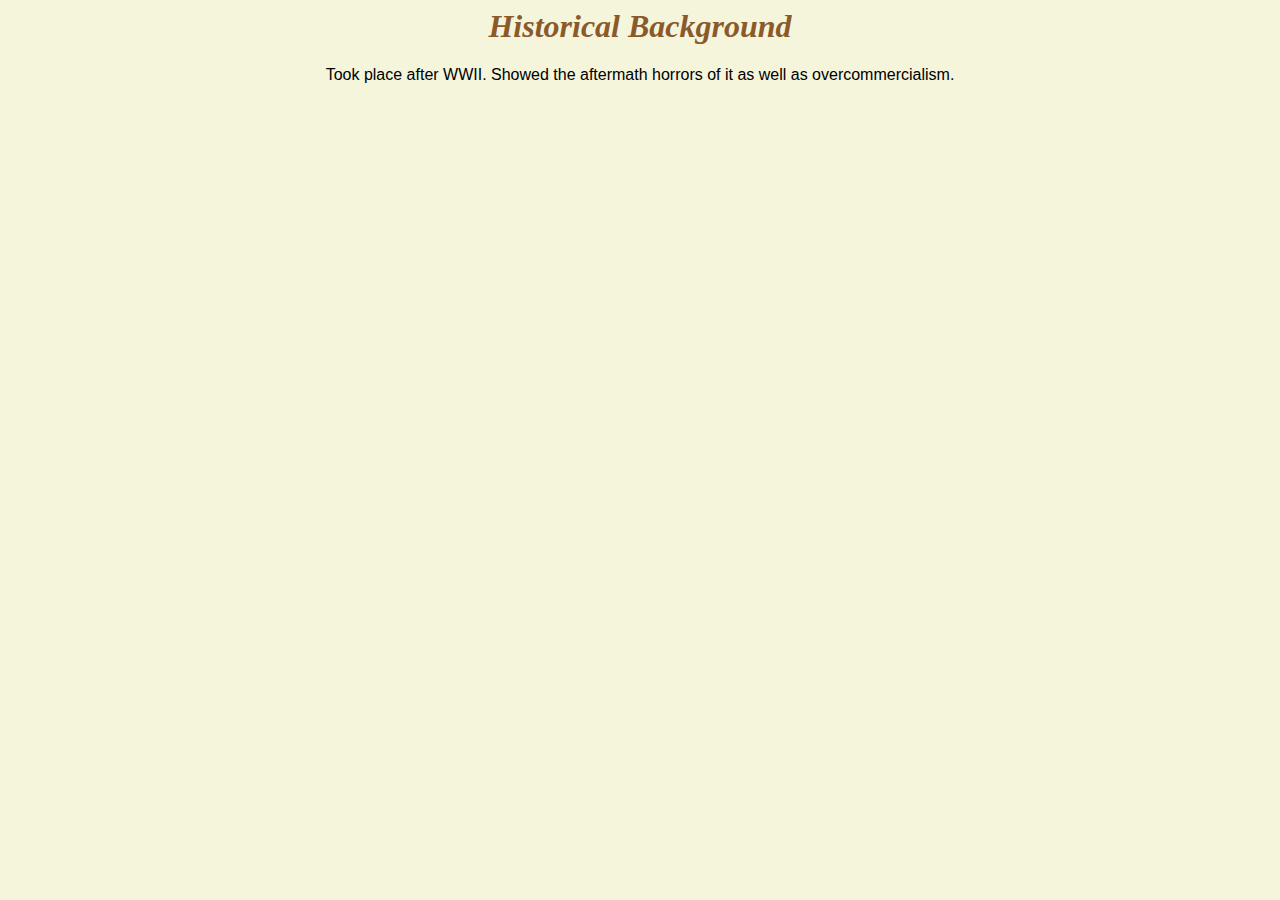
<file: Historical Background.html>
<doctype html>
    <html lang="eng-US">
    <head>
      <meta charset="utf-8">
      <title>Historical Background</title>
      <link rel="stylesheet" href="css/author.css">
    </head>
  <body>
    <h1><i>Historical Background</i></h1>
    <p>Took place after WWII. Showed the aftermath horrors of it as well as overcommercialism.
    </body>
  </html>
</file>
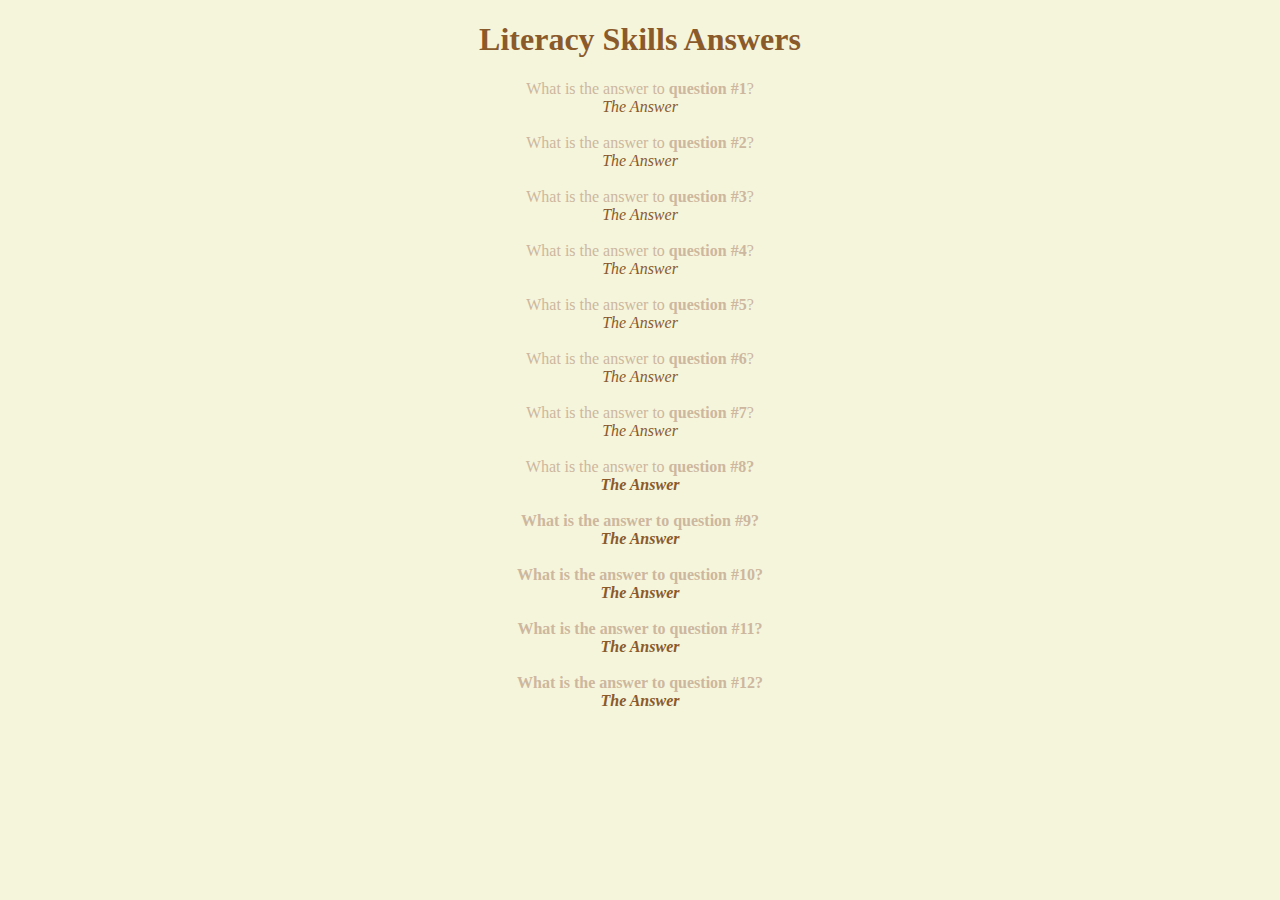
<file: Literacy Skills.html>
<!doctype html>
  <html lang="eng-US">
    <head>
      <meta charset="utf-8">
      <title>Literacy Skills Answers</title>
      <link rel="stylesheet" href="css/summaries.css">
    </head>
  <body>
    <h1>Literacy Skills Answers</h1>
  <center>  <ul> </center>
      <li>What is the answer to <b>question #1</b>?
        <br>
        <i><span>The Answer</span></i></li>
        <br>

        <li>What is the answer to <b>question #2</b>?
          <br>
          <i><span>The Answer</span></i></li>
          <br>

          <li>What is the answer to <b>question #3</b>?
            <br>
            <i><span>The Answer</span></i></li>
            <br>

            <li>What is the answer to <b>question #4</b>?
              <br>
              <i><span>The Answer</span></i></li>
              <br>

              <li>What is the answer to <b>question #5</b>?
                <br>
                <i><span>The Answer</span></i></li>
                <br>

                <li>What is the answer to <b>question #6</b>?
                  <br>
                  <i><span>The Answer</span></i></li>
                  <br>

                  <li>What is the answer to <b>question #7</b>?
                    <br>
                    <i><span>The Answer</span></i></li>
                    <br>

                    <li>What is the answer to <b>question #8<b>?
                      <br>
                      <i><span>The Answer</span></i></li>
                      <br>

                      <li>What is the answer to <b>question #9</b>?
                        <br>
                        <i><span>The Answer</span></i></li>
                        <br>

                        <li>What is the answer to <b>question #10</b>?
                          <br>
                          <i><span>The Answer</span></i></li>
                          <br>

                          <li>What is the answer to <b>question #11</b>?
                            <br>
                            <i><span>The Answer</span></i></li>
                            <br>

                            <li>What is the answer to <b>question #12</b>?
                              <br>
                              <i><span>The Answer</span></i></li>
</body>
</html>
</file>
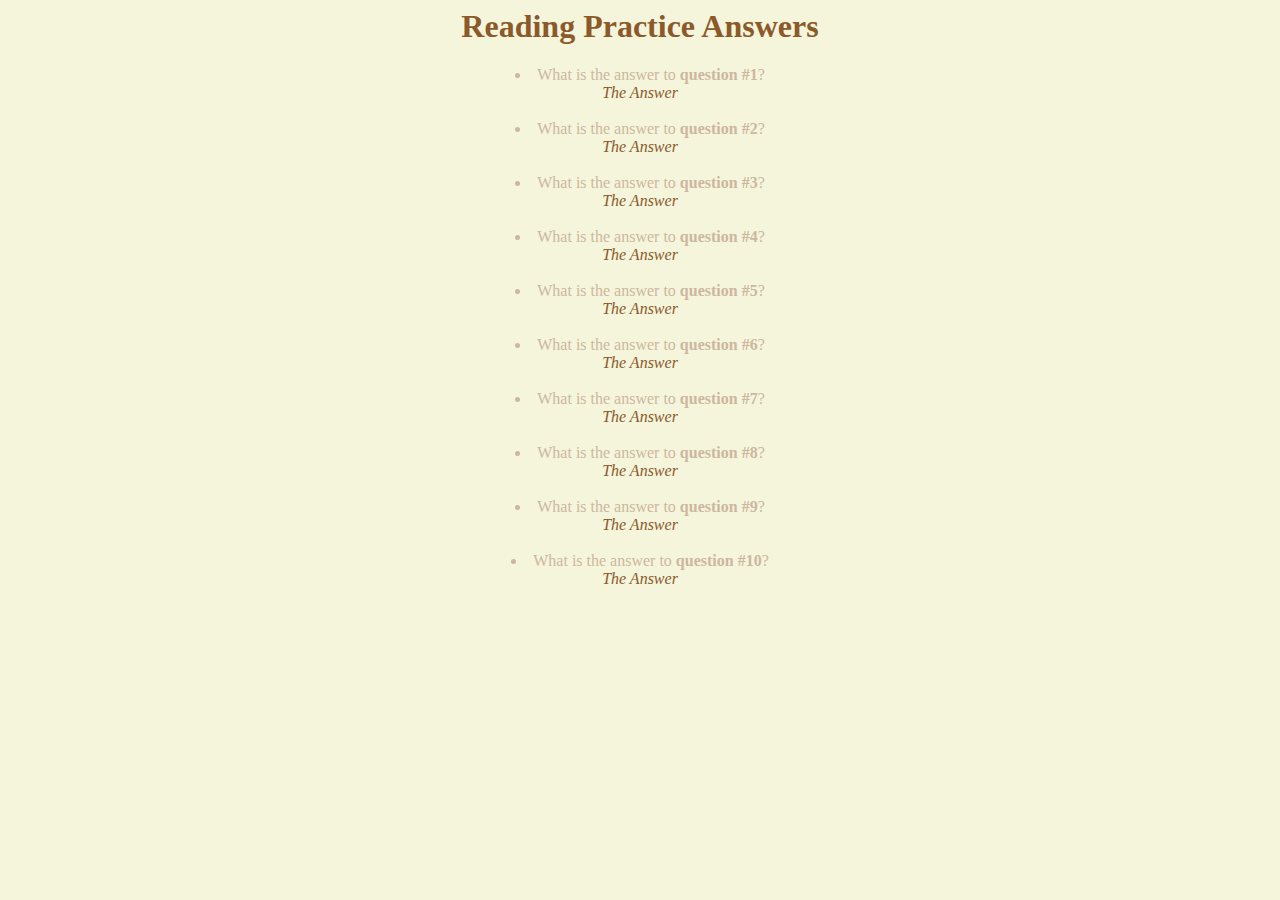
<file: Reading Practice.html>
<doctype html>
  <html lang="eng-US">
  <head>
    <meta charset="utf-8">
    <title>Reading Practice Answers</title>
    <link rel="stylesheet" href="css/summaries.css">
  </head>
  <body>
    <h1>Reading Practice Answers</h1>
  <center>  <ul> </center>
      <li>What is the answer to <b>question #1</b>?
        <br>
         <i><span>The Answer</span></i></li>
<br>
      <li>What is the answer to <b>question #2</b>?
        <br>
        <i><span>The Answer</span></i></li>
<br>
      <li>What is the answer to <b>question #3</b>?
        <br>
        <i><span>The Answer</span></i></li>
<br>
        <li>What is the answer to <b>question #4</b>?
          <br>
          <i><span>The Answer</span></i></li>
<br>
          <li>What is the answer to <b>question #5</b>?
            <br>
            <i><span>The Answer</span></i></li>
<br>
            <li>What is the answer to <b>question #6</b>?
              <br>
              <i><span>The Answer</span></i></li>
<br>
              <li>What is the answer to <b>question #7</b>?
                <br>
                <i><span>The Answer</span></i></li>
<br>
                <li>What is the answer to <b>question #8</b>?
                  <br>
                  <i><span>The Answer</span></i></li>
<br>
                  <li>What is the answer to <b>question #9</b>?
                    <br>
                    <i><span>The Answer</span></i></li>
<br>
                    <li>What is the answer to <b>question #10</b>?
                      <br>
                      <i><span>The Answer</span></i></li>
</body>
</html>
</file>
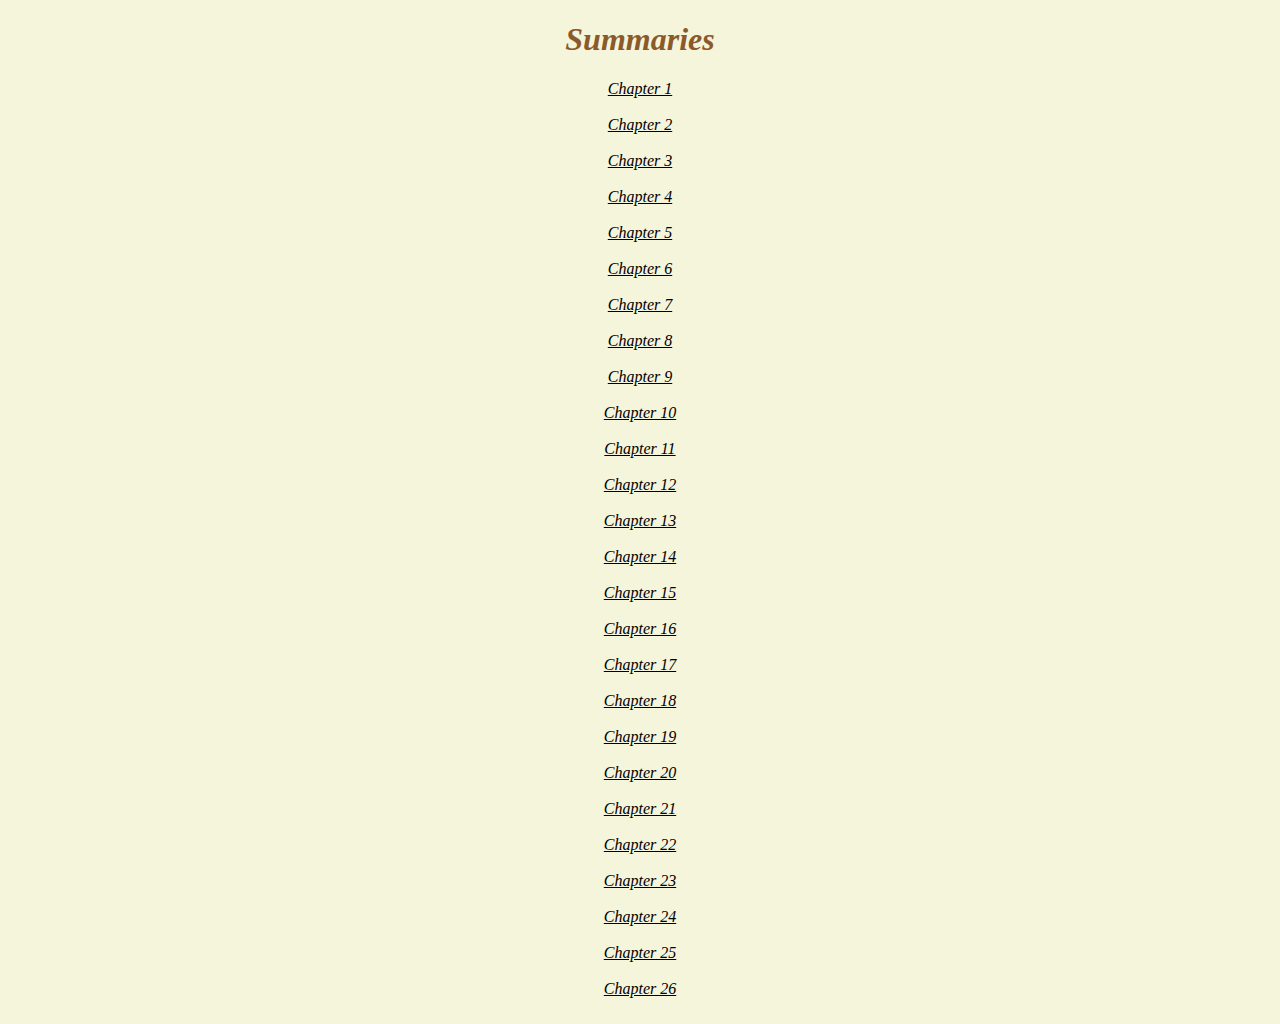
<file: Summaries.html>
<!doctype html>
  <html lang="eng-US">
    <head>
      <meta charset="utf-8">
      <title>Summaries</title>
      <link rel="stylesheet" href="css/author.css">
    </head>
    <body>
      <h1><i>Summaries</i></h1>
  <!--Beginnning of List of Chapters Linking to Summaries -->
    <li><i><a href="Complete Summaries.html#Chapter_1"><i><i>Chapter 1</i></li></a>
<br>
    <li><i><a href="Complete Summaries.html#Chapter_2"<i><i>Chapter 2</i></li></a>
    <br>
    <li><i><a href="Complete Summaries.html#Chapter_3">Chapter 3</a>

      <br>
      <br>
    <li><i><a href="Complete Summaries.html#Chapter_4"<i><i>Chapter 4</i></li></a>
      <br>
    <li><i><a href="Complete Summaries.html#Chapter_5"<i><i>Chapter 5</i></li></a>
      <br>
    <li><i><a href="Complete Summaries.html#Chapter_6"<i><i>Chapter 6</i></li></a>
      <br>
    <li><i><a href="Complete Summaries.html#Chapter_7"<i><i>Chapter 7</i></li></a>
      <br>
    <li><i><a href="Complete Summaries.html#Chapter_8"<i><i>Chapter 8</i></li></a>
      <br>
    <li><i><a href="Complete Summaries.html#Chapter_9"<i><i>Chapter 9</i></li></a>
      <br>
    <li><i><a href="Complete Summaries.html#Chapter_10"<i><i>Chapter 10</i></li></a>
      <br>
    <li><i><a href="Complete Summaries.html#Chapter_11"<i><i>Chapter 11</i></li></a>
      <br>
    <li><i><a href="Complete Summaries.html#Chapter_12"<i><i>Chapter 12</i></li></a>
      <br>
    <li><i><a href="Complete Summaries.html#Chapter_13"<i><i>Chapter 13</i></li></a>
      <br>
    <li><i><a href="Complete Summaries.html#Chapter_14"<i><i>Chapter 14</i></li></a>
      <br>
    <li><i><a href="Complete Summaries.html#Chapter_15"<i><i>Chapter 15</i></li></a>
      <br>
    <li><i><a href="Complete Summaries.html#Chapter_16"<i><i>Chapter 16</i></li></a>
      <br>
    <li><i><a href="Complete Summaries.html#Chapter_17"<i><i>Chapter 17</i></li></a>
      <br>
    <li><i><a href="Complete Summaries.html#Chapter_18"<i><i>Chapter 18</i></li></a>
      <br>
    <li><i><a href="Complete Summaries.html#Chapter_19"<i><i>Chapter 19</i></li></a>
      <br>
    <li><i><a href="Complete Summaries.html#Chapter_20"<i><i>Chapter 20</i></li></a>
      <br>
    <li><i><a href="Complete Summaries.html#Chapter_21"<i><i>Chapter 21</i></li></a>
      <br>
    <li><i><a href="Complete Summaries.html#Chapter_22"<i><i>Chapter 22</i></li></a>
      <br>
    <li><i><a href="Complete Summaries.html#Chapter_23"<i><i>Chapter 23</i></li></a>
    <br>
    <li><i><a href="Complete Summaries.html#Chapter_24"<i><i>Chapter 24</i></li></a>
      <br>
      <li><i><a href="Complete Summaries.html#Chapter_25"<i><i>Chapter 25</i></li></a>
        <br>
        <li><i><a href="Complete Summaries.html#Chapter_26"<i><i>Chapter 26</i></li></a>
          <br>
  <!--End of List of Chapters Linking to Summary Pages-->
</body>
</html>
</file>
<file: css/index.css>
html {text-align: center; background-color:#F5F5DC}
a, a:link {color:#CDB79E}
h1 {color:#8B5A2B; font-family:cursive;}
li {color:#CDB79E; font-family:"Trebuchet MS"}
</file>
<file: css/author.css>
h1 {color:#8B5A2B; font-family:cursive;}
html {background-color:#F5F5DC; text-align: center;}
p {color:black; font-family:sans-serif;}
a, a:link {color:black}
li {color:#CDB79E; font-family:cursive;}
div,h2 {color:#8B5A2B}
</file>
<file: css/summaries.css>
h1 {color:#8B5A2B; font-family:cursive;}
html {background-color:#F5F5DC; text-align: center;}
p {color:black; font-family:sans-serif;}
li {color:#CDB79E;}
div,h2 {color:#8B5A2B}
span {color:#8B5A2B}
h2 {font-family:"Trebuchet MS"}
</file>
